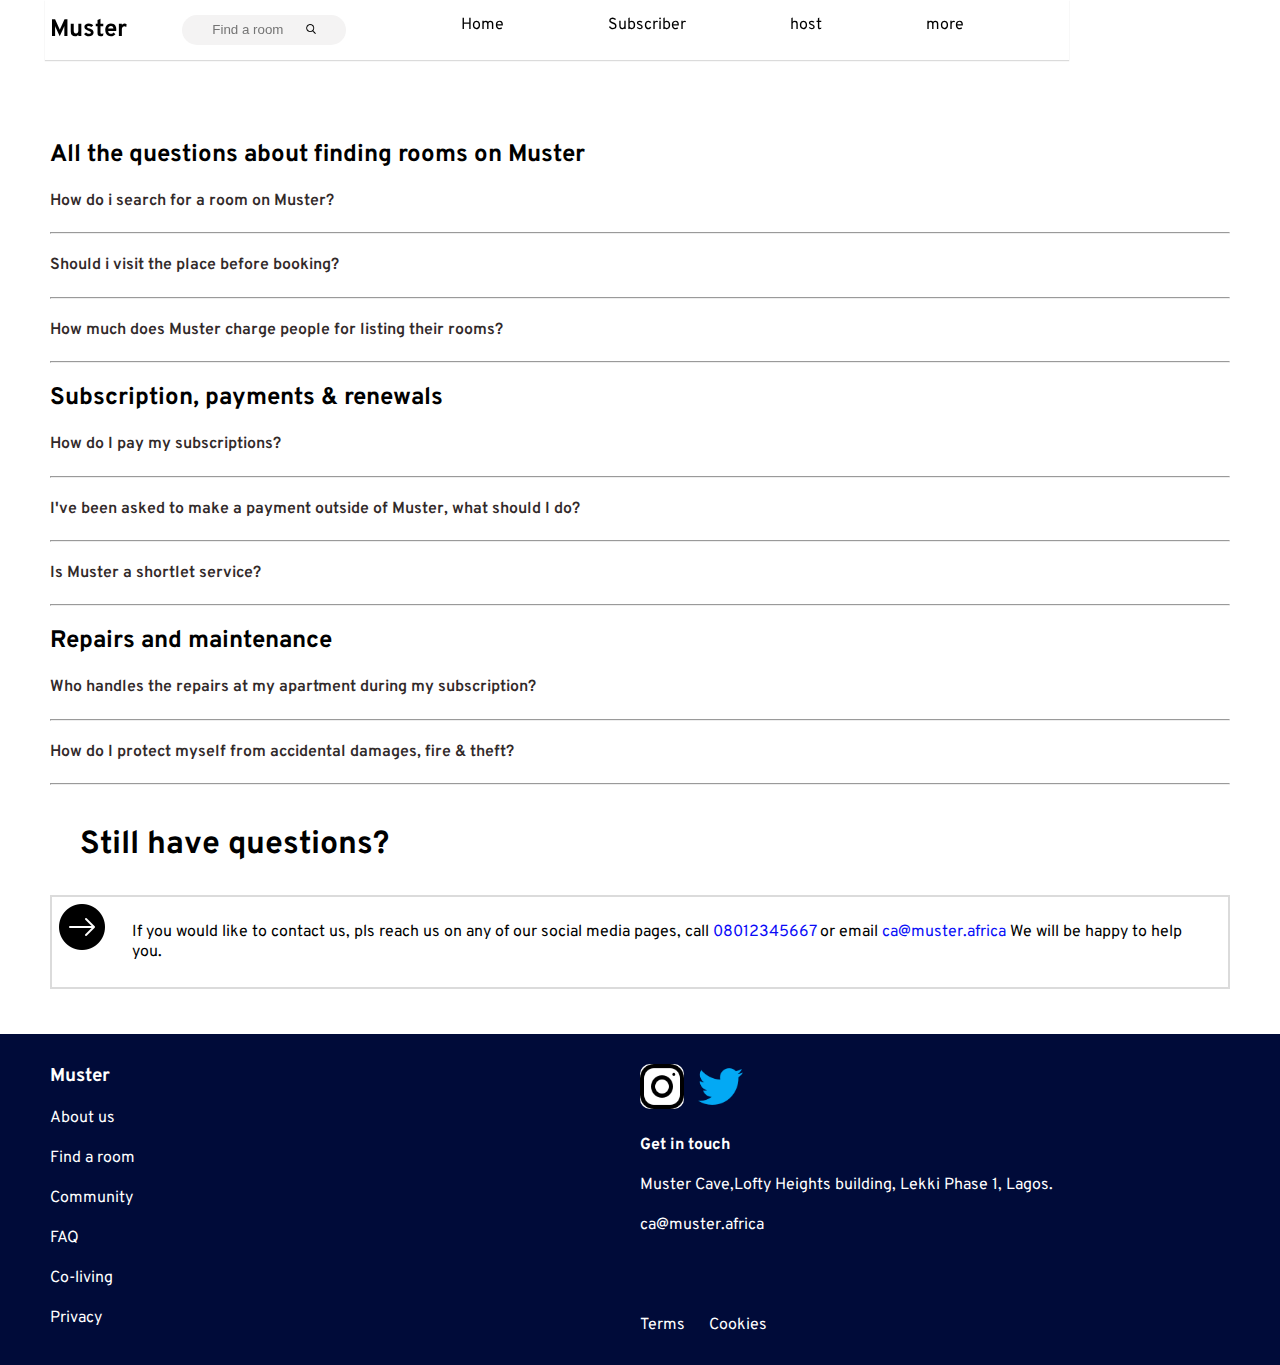
<file: index.html>
<!DOCTYPE html>
<html lang="en">

<head>
    <meta charset="UTF-8">
    <meta http-equiv="X-UA-Compatible" content="IE=edge">
    <meta name="viewport" content="width=device-width, initial-scale=1.0">
    <title>Muster FAQs</title>
    <style>
        @import url('https://fonts.googleapis.com/css2?family=Overpass:wght@300;400;600&display=swap');
    </style>
    <link rel="stylesheet" href="style.css">
</head>

<body>
    <!--navigation-->
    <header>
        <div class="container">

            <div>
                <h2>
                    Muster
                </h2>
            </div>
            <div class="search"> <input type="search" name="search" placeholder="Find a room" id="searchBox">
                <img src="images/search.png" width="10px">
            </div>
            <div>
                <img class="icon" src="images/icons8-menu-24.png" id="show">
            </div>
            <div class="nav-links" id="links">
                <ul>
                    <li><img class="icon" width="15px" style="background-color: white;" src="images/icons8-menu-24.png"
                            id="close"></li>
                    <li><a href="index.html">Home </a></li>
                    <li><a href="subscriber.html"> Subscriber</a></li>
                    <li><a href="host.html"> host</a></li>
                    <li><a href="lastPage.html"> more </a></li>
                </ul>
            </div>
        </div>

    </header>
    <main>


        <section id="quest">
            <div class="questions">

                <h2 style="margin-top: 50px;">All the questions about finding rooms on Muster</h2>


                <div class="line">
                    How do i search for a room on Muster?
                </div>

                <hr>
                <div class="line">Should i visit the place before booking?</div>
                <hr>
                <div class="line">
                    How much does Muster charge people for listing their rooms?</div>
                <hr>
            </div>

            <div class="questions">
                <h2>Subscription, payments & renewals</h2>

                <div class="line">How do I pay my subscriptions?</div>
                <hr>
                <div class="line">I've been asked to make a payment outside of Muster, what should I do?</div>
                <hr>
                <div class="line">
                    Is Muster a shortlet service?</div>
                <hr>
            </div>
            <div class="questions">
                <h2>Repairs and maintenance</h2>
                <div class="line">Who handles the repairs at my apartment during my subscription?</div>
                <hr>
                <div class="line">
                    How do I protect myself from accidental damages, fire & theft?</div>
                <hr>
            </div>
        </section>
        <section>
            <h1 style="margin:30px 30px;">Still have questions?</h1>
            <div id="more">
                <div class="more">
                    <img src="images/forward.png" alt="">
                </div>
                <div class="more">
                    <p>If you would like to contact us, pls reach us on any of our social media pages,
                        call <span style="color: rgb(10, 10, 247);"> 08012345667</span> or email<a
                            href="mailto:ca@muster.africa" style="text-decoration: none;color: rgb(10, 16, 247);">
                            ca@muster.africa</a>
                        We will be happy to help you.</p>
                </div>
            </div>
        </section>
    </main>

    <!--footer-->
    <footer id="foot">
        <div class="footContainer">
            <div class="cont">

                <h3>
                    Muster
                </h3>
                <nav>
                    <ul>
                        <li><a href="#"> About us</a></li>
                        <li><a href="#"> Find a room</a></li>
                        <li><a href="#"> Community</a></li>
                        <li><a href="#"> FAQ</a></li>
                        <li><a href="#"> Co-living</a></li>
                        <li> <a href="#">Privacy</a></li>
                    </ul>
                </nav>
            </div>
            <div class="cont">
                <div class="social">
                    <img src="images/instagram.png" class="image" style="background-color: white; border-radius: 10px;"
                        width="30%" onclick="instagram()"></a>

                    <img src="images/twitter.png" class="image" onclick="twitter()" style=" margin-left: 10px;"
                        width="30%"></a>
                </div>
                <h4>
                    Get in touch
                </h4>
                <p>
                    Muster Cave,Lofty Heights building, Lekki Phase 1, Lagos.
                </p>
                <a href="mailto:ca@muster.africa" style="text-decoration:
                 none;color: white; "> ca@muster.africa<a>

                        <div class="terms">
                            <a href="#">Terms</a>
                            <a href="#" style="margin-left: 20px;">Cookies</a>
                        </div>
            </div>
        </div>
    </footer>
</body>
<script src="muster.js"></script>

</html>
</file>
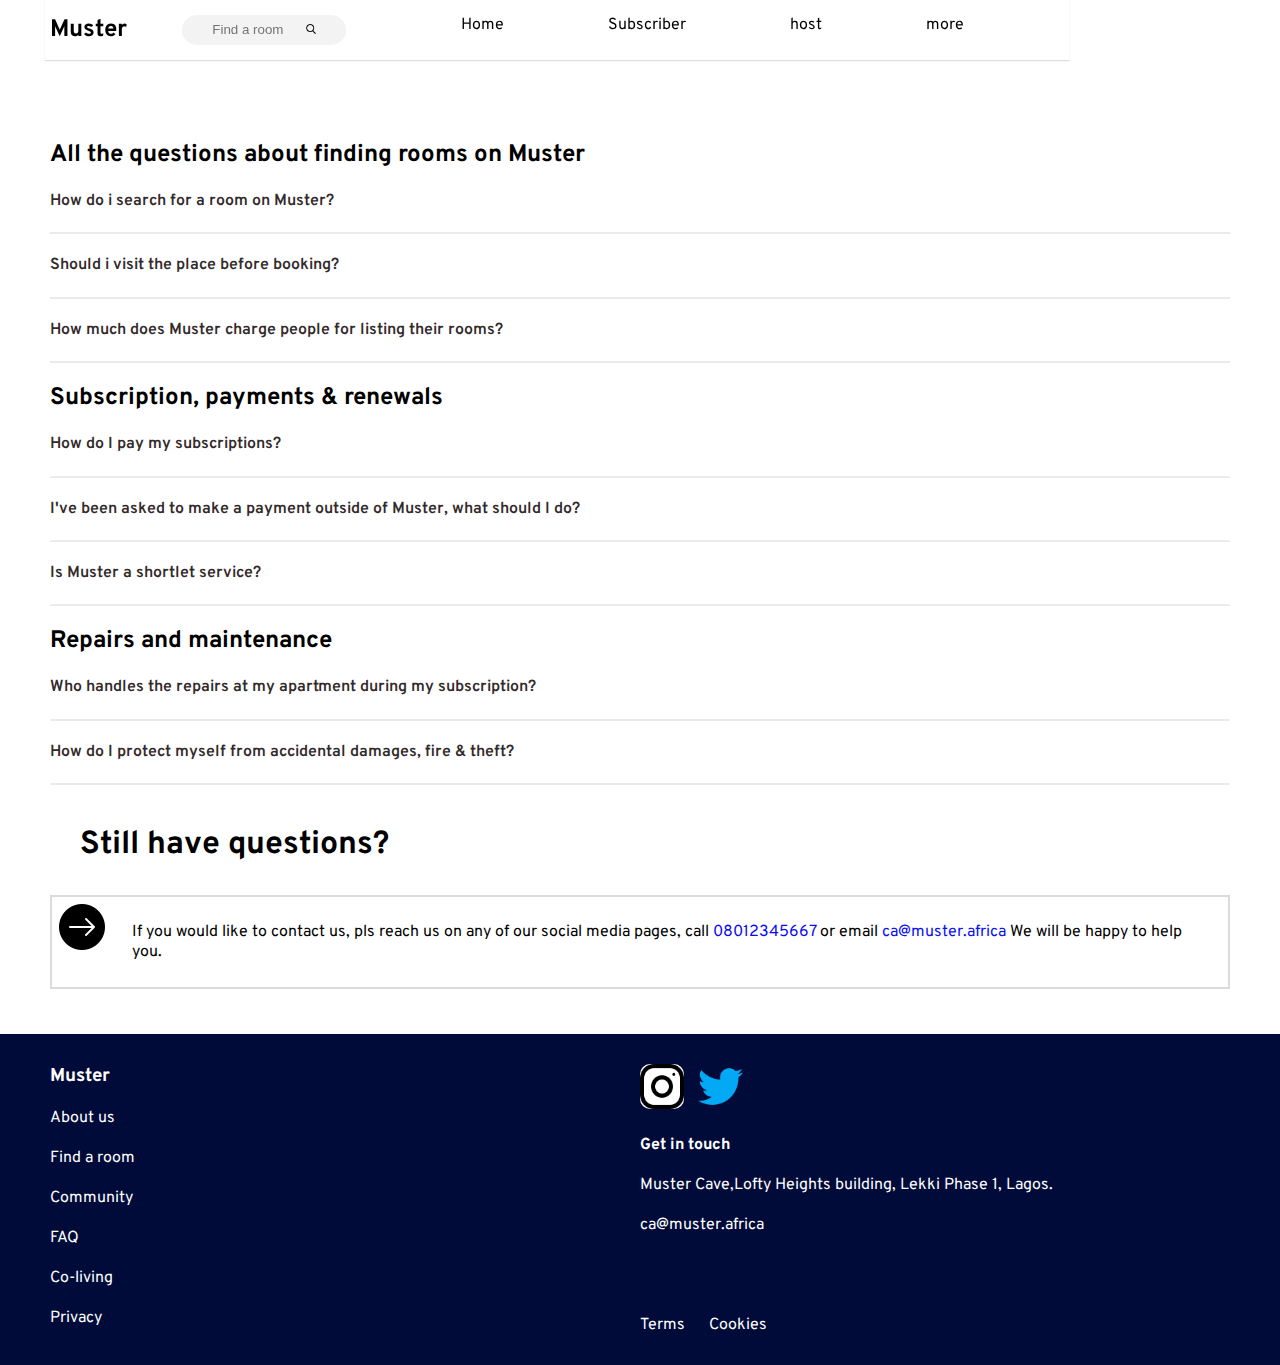
<file: FAQs/index.html>
<!DOCTYPE html>
<html lang="en">

<head>
    <meta charset="UTF-8">
    <meta http-equiv="X-UA-Compatible" content="IE=edge">
    <meta name="viewport" content="width=device-width, initial-scale=1.0">
    <title>Muster FAQs</title>
    <style>
        @import url('https://fonts.googleapis.com/css2?family=Overpass:wght@300;400;600&display=swap');
    </style>
    <link rel="stylesheet" href="style.css">
</head>

<body>
    <!--navigation-->
    <header>
        <div class="container">

            <div>
                <h2>
                    Muster
                </h2>
            </div>
            <div class="search"> <input type="search" name="search" placeholder="Find a room" id="searchBox">
                <img src="images/search.png" width="10px">
            </div>
            <div>
                <img class="icon" src="images/icons8-menu-24.png" id="show">
            </div>
            <div class="nav-links" id="links">
                <ul>
                    <li><img class="icon" width="15px" style="background-color: white;" src="images/icons8-menu-24.png"
                            id="close"></li>
                    <li><a href="../referral-page/index.html">Home </a></li>
                    <li><a href="subscriber.html"> Subscriber</a></li>
                    <li><a href="host.html"> host</a></li>
                    <li><a href="lastPage.html"> more </a></li>
                </ul>
            </div>
        </div>

    </header>
    <main>


        <section id="quest">
            <div class="questions">

                <h2 style="margin-top: 50px;">All the questions about finding rooms on Muster</h2>


                <div class="line">
                    How do i search for a room on Muster?
                </div>

                <hr>
                <div class="line">Should i visit the place before booking?</div>
                <hr>
                <div class="line">
                    How much does Muster charge people for listing their rooms?</div>
                <hr>
            </div>

            <div class="questions">
                <h2>Subscription, payments & renewals</h2>

                <div class="line">How do I pay my subscriptions?</div>
                <hr>
                <div class="line">I've been asked to make a payment outside of Muster, what should I do?</div>
                <hr>
                <div class="line">
                    Is Muster a shortlet service?</div>
                <hr>
            </div>
            <div class="questions">
                <h2>Repairs and maintenance</h2>
                <div class="line">Who handles the repairs at my apartment during my subscription?</div>
                <hr>
                <div class="line">
                    How do I protect myself from accidental damages, fire & theft?</div>
                <hr>
            </div>
        </section>
        <section>
            <h1 style="margin:30px 30px;">Still have questions?</h1>
            <div id="more">
                <div class="more">
                    <img src="images/forward.png" alt="">
                </div>
                <div class="more">
                    <p>If you would like to contact us, pls reach us on any of our social media pages,
                        call <span style="color: rgb(10, 10, 247);"> 08012345667</span> or email<a
                            href="mailto:ca@muster.africa" style="text-decoration: none;color: rgb(10, 16, 247);">
                            ca@muster.africa</a>
                        We will be happy to help you.</p>
                </div>
            </div>
        </section>
    </main>

    <!--footer-->
    <footer id="foot">
        <div class="footContainer">
            <div class="cont">

                <h3>
                    Muster
                </h3>
                <nav>
                    <ul>
                        <li><a href="#"> About us</a></li>
                        <li><a href="#"> Find a room</a></li>
                        <li><a href="#"> Community</a></li>
                        <li><a href="#"> FAQ</a></li>
                        <li><a href="#"> Co-living</a></li>
                        <li> <a href="#">Privacy</a></li>
                    </ul>
                </nav>
            </div>
            <div class="cont">
                <div class="social">
                    <img src="images/instagram.png" class="image" style="background-color: white; border-radius: 10px;"
                        width="30%" onclick="instagram()"></a>

                    <img src="images/twitter.png" class="image" onclick="twitter()" style=" margin-left: 10px;"
                        width="30%"></a>
                </div>
                <h4>
                    Get in touch
                </h4>
                <p>
                    Muster Cave,Lofty Heights building, Lekki Phase 1, Lagos.
                </p>
                <a href="mailto:ca@muster.africa" style="text-decoration:
                 none;color: white; "> ca@muster.africa<a>

                        <div class="terms">
                            <a href="#">Terms</a>
                            <a href="#" style="margin-left: 20px;">Cookies</a>
                        </div>
            </div>
        </div>
    </footer>
</body>
<script src="muster.js"></script>

</html>
</file>
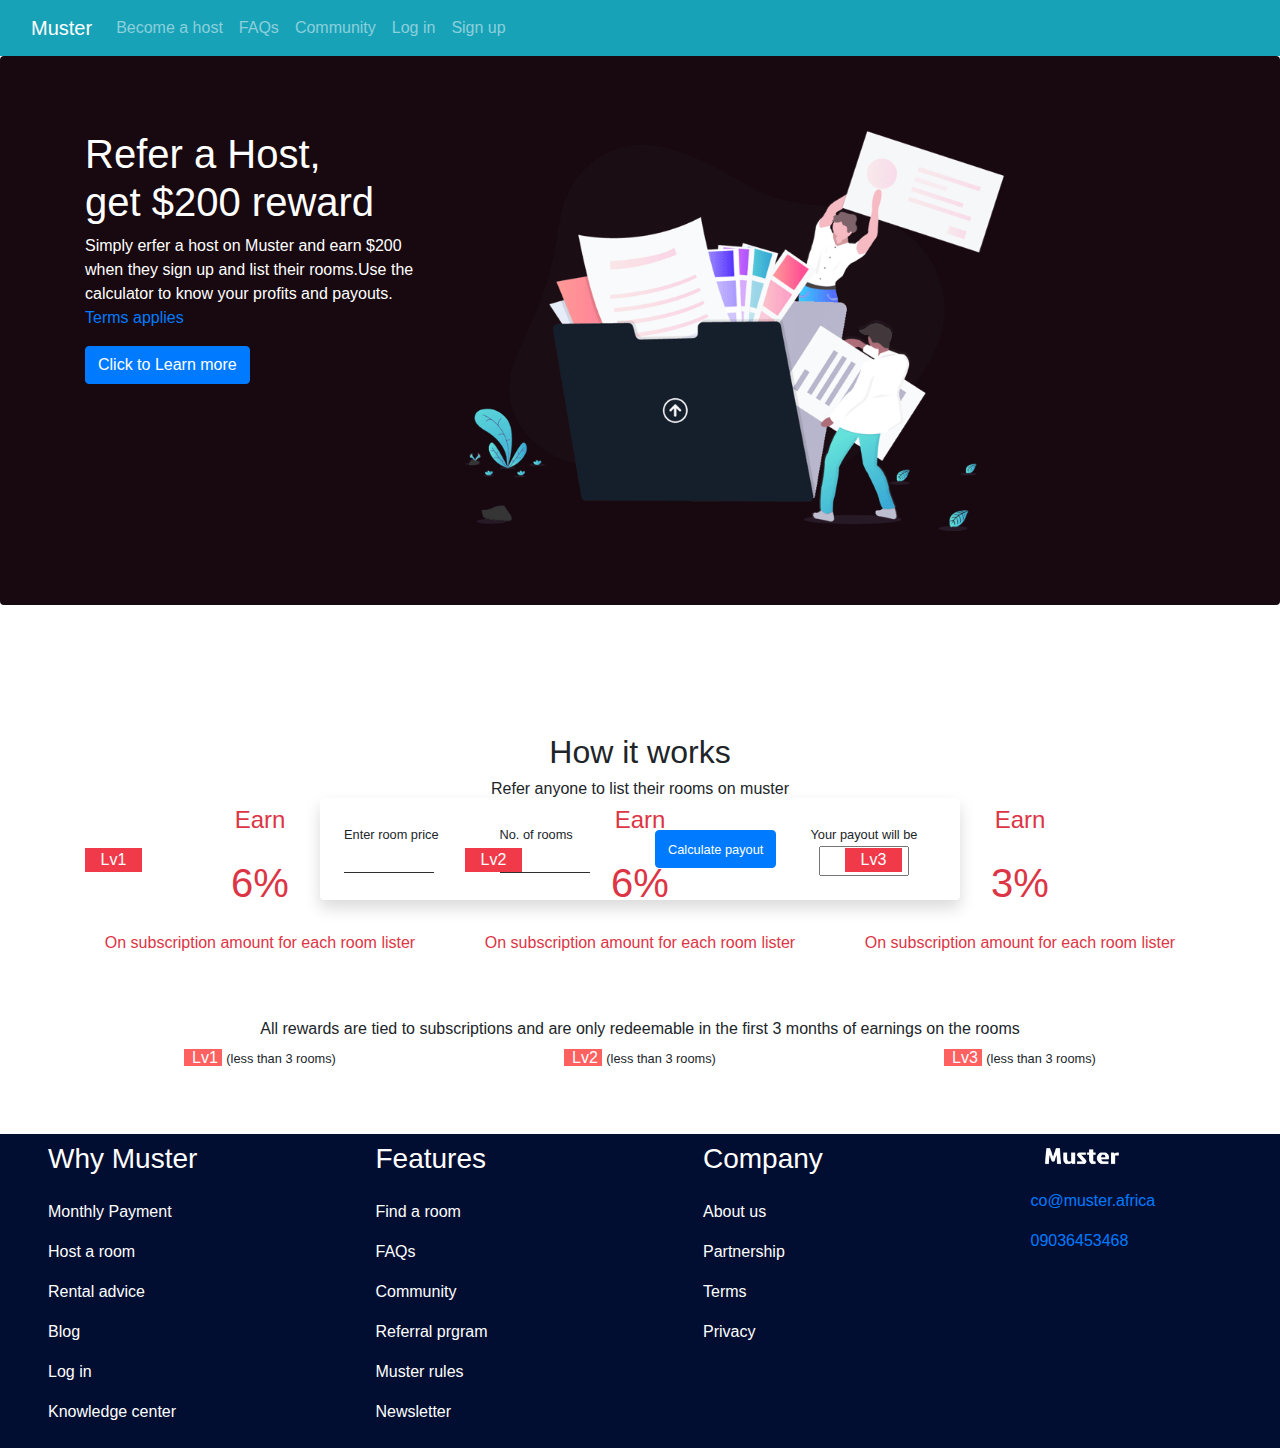
<file: referral-page/index.html>
<!DOCTYPE html>
<html lang="en">

<head>
    <meta charset="UTF-8">
    <meta http-equiv="X-UA-Compatible" content="IE=edge">
    <meta name="viewport" content="width=device-width, initial-scale=1.0">
    <!-- <link href="https://cdn.jsdelivr.net/npm/bootstrap@5.0.2/dist/css/bootstrap.min.css" rel="stylesheet"
        integrity="sha384-EVSTQN3/azprG1Anm3QDgpJLIm9Nao0Yz1ztcQTwFspd3yD65VohhpuuCOmLASjC" crossorigin="anonymous">--->
    <!--cript src="https://cdn.jsdelivr.net/npm/bootstrap@5.0.2/dist/js/bootstrap.bundle.min.js" integrity=
        "sha384-MrcW6ZMFYlzcLA8Nl+NtUVF0sA7MsXsP1UyJoMp4YLEuNSfAP+JcXn/tWtIaxVXM" crossorigin="anonymous"></script>-->
    <link rel="stylesheet" href="style.css">
    <link rel="stylesheet" href="css/bootstrap.css">
    <title>Muster |Referral Page</title>


</head>

<body>
    <!---nav-->
    <header>

        <nav class="navbar navbar-expand-sm bg-info  navbar-dark ">
            <div class="container-fluid">
                <a href="#" class="navbar-brand">
                    Muster
                </a>
                <button class="navbar-toggler" type="button" data-bs-toggle="collapse" data-bs-target="#navmenu">
                    <span class="navbar-toggler-icon "></span>
                </button>
                <div class="collapse navbar-collapse" id="navmenu">
                    <ul class="navbar-nav ms-auto ">
                        <li class="nav-item"> <a href="" class="nav-link"> Become a host</a></li>
                        <li class="nav-item"> <a href="../FAQs/index.html" class="nav-link">FAQs</a></li>
                        <li class="nav-item"> <a href="" class="nav-link">Community</a></li>
                        <li class="nav-item"> <a href="" class="nav-link">Log in</a></li>
                        <li class="nav-item"> <a href="" class="nav-link">Sign up</a></li>
                    </ul>
                </div>

            </div>
        </nav>
    </header>

    <!--Main--->
    <main>
        <div class="container-fluid rounded" id="contain">
            <div class="container">
                <div class="row py-4">
                    <div class="col-11 col-md-4 ">
                        <h1>Refer a Host, <br> get $200 reward</h2>
                            <p>Simply erfer a host on Muster and earn $200 when they sign up and
                                list their rooms.Use the calculator to know your profits and payouts. <a href="#">Terms
                                    applies</a>

                            </p>
                            <button type="button" class="btn btn-primary">Click to Learn more</button>

                    </div>
                    <div class=" col-10 col-md-6 d-md-block d-none "><img src="illustration-intro.png" width="100%"
                            alt="Refferal rewards" srcset=""></div>
                </div>
            </div>
        </div>

        <!---calculator-->
        <div class="container ms-auto shadow rounded p-4 w-50  bg-white" id="calculator">
            <div class="row row-cols-4 ">
                <div class="col-md-3 col-8">
                    <small>Enter room price</small>
                    <input type="number" class="" id="price">
                </div>

                <div class="col-md-3 col-8">
                    <small>No. of rooms</small>
                    <input type="number" class="" id="price">
                    <!-- <div>
                <button type="button" class="dropdown-toggle" data-bs-toggle="dropdown" id="price">
                    1 </button>
                    <ul class="dropdown-menu">
                        <li class="dropdown-item">1</li>
                        <li class="dropdown-item">2</li>
                        <li class="dropdown-item">3</li>
                        <li class="dropdown-item">4</li>
                    </ul></div>--->

                </div>
                <div class="col-md-3 col-10">
                    <button type="button" class="btn btn-primary mt-2">
                        <small>Calculate payout</small> </button>
                </div>
                <div class=" col-md-3 col-8">
                    <small>Your payout will be</small>
                    <input type="number" class=" ml-md-2" id="payout">
                </div>
            </div>
        </div>

        <!---how it works-->
        <section>
            <div class="container-fluid" id="how">
                <div class="  text-center">
                    <div class="h2 ">How it works</div>
                    <h6>Refer anyone to list their rooms on muster</h6>
                </div>
                <!---how it works-->
                <div class="container text-center">
                    <div class="row row-cols-1 row-cols-md-3">
                        <div class="col">
                            <p class=" level"> Lv1</p>
                            <h4 class=" text-danger">Earn</h4>
                            <h1 class="py-3 text-danger">6%</h1>
                            <p class=" text-danger">On subscription amount for each room lister</p>

                        </div>

                        <div class="col">
                            <p class=" level"> Lv2</p>
                            <h4 class=" text-danger">Earn</h4>
                            <h1 class="py-3 text-danger">6%</h1>
                            <p class=" text-danger">On subscription amount for each room lister</p>
                        </div>

                        <div class="col">
                            <p class="level"> Lv3</p>
                            <h4 class=" text-danger">Earn</h4>
                            <h1 class="py-3 text-danger">3%</h1>
                            <p class=" text-danger">On subscription amount for each room lister</p>
                        </div>
                    </div>
                </div>
                <!---info-->
                <div class="container text-center my-5">
                    <div class="h6">
                        All rewards are tied to subscriptions
                        and are only redeemable in the first 3 months of earnings on the rooms
                    </div>
                    <div class="row">
                        <div class="col">
                            <span class="pl-2 mr-1 text-white" style="background-color: rgb(255, 97, 97);">Lv1 </span>
                            <small>(less
                                than 3 rooms)</small></p>

                        </div>
                        <div class="col">
                            <span class="pl-2 mr-1 text-white" style="background-color: rgb(255, 97, 97);">Lv2 </span>
                            <small> (less
                                than 3 rooms)</small></p>

                        </div>
                        <div class="col"> <span class="pl-2 mr-1 text-white"
                                style="background-color: rgb(255, 97, 97);">Lv3 </span>
                            <small>(less than 3 rooms)</small></p>
                        </div>
                    </div>
                </div>
            </div>
        </section>
    </main>
    <footer class=" foot text-white ">
        <div class="row">
            <div class="col">
                <ul class="">
                    <li class="p-2">
                        <h3>Why Muster</h3>
                    </li>
                    <li class="p-2">Monthly Payment</li>
                    <li class="p-2">Host a room</li>
                    <li class="p-2">Rental advice</li>
                    <li class="p-2"> Blog</li>
                    <li class="p-2">Log in</li>
                    <li class="p-2">Knowledge center</li>
                </ul>
            </div>
            <div class="col">
                <ul>
                    <li class="p-2">
                        <h3>Features</h3>
                    </li>
                    <li class="p-2">Find a room</li>
                    <li class="p-2">FAQs</li>
                    <li class="p-2">Community</li>
                    <li class="p-2">Referral prgram</li>
                    <li class="p-2">Muster rules</li>
                    <li class="p-2">Newsletter</li>
                </ul>
            </div>
            <div class="col">
                <ul>
                    <li class="p-2">
                        <h3>Company</h3>
                    </li>
                    <li class="p-2">About us</li>
                    <li class="p-2">Partnership</li>
                    <li class="p-2">Terms</li>
                    <li class="p-2">Privacy</li>

                </ul>
            </div>
            <div class="col">
                <ul>
                    <li class="p-2"><img src="logo-white.png" width="100" alt=""></li>
                    <li class="p-2"><a href="mailto:co@muster.africa">co@muster.africa</a></li>
                    <li class="p-2"><a href="tel:+234 805637884">09036453468</a></li>
                </ul>
            </div>
        </div>

    </footer>
    <script src="js/bootstrap.js"></script>
</body>


</html>
</file>
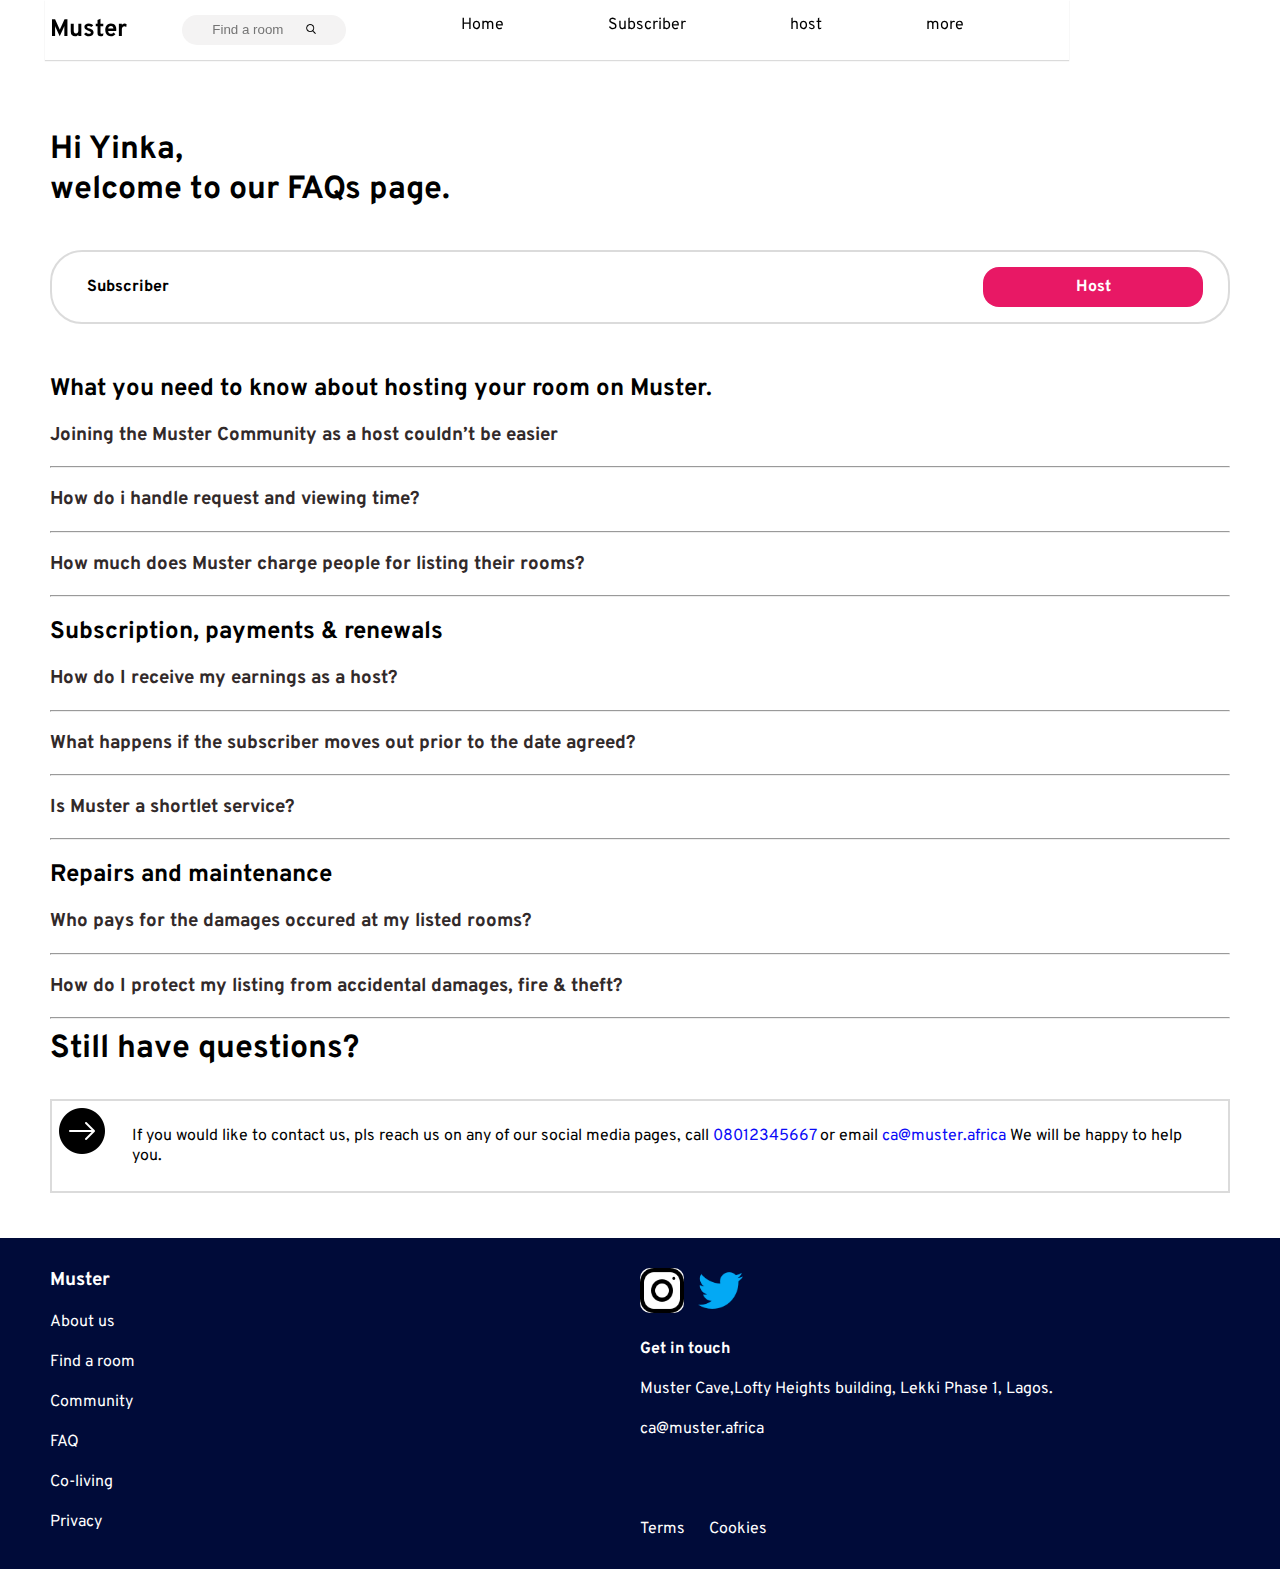
<file: host.html>
<!DOCTYPE html>
<html lang="en">

<head>
    <meta charset="UTF-8">
    <meta http-equiv="X-UA-Compatible" content="IE=edge">
    <meta name="viewport" content="width=device-width, initial-scale=1.0">
    <title>Muster FAQs</title>
    <style>
        @import url('https://fonts.googleapis.com/css2?family=Overpass:wght@300;400;600&display=swap');
    </style>
    <link rel="stylesheet" href="style.css">
</head>

<body>
    <!--navigation-->
    <header>
        <div class="container">

            <div>
                <h2>
                    Muster
                </h2>
            </div>
            <div class="search"> <input type="search" name="search" placeholder="Find a room" id="searchBox">
                <img src="images/search.png" width="10px">
            </div>
            <div>
                <img class="icon" src="images/icons8-menu-24.png" id="show">
            </div>
            <div class="nav-links" id="links">
                <ul>
                    <li><img width="10px" style="background-color: white;" src="images/icons8-menu-24.png" id="close">
                    </li>
                    <li><a href="index.html">Home </a></li>
                    <li><a href="subscriber.html"> Subscriber</a></li>
                    <li><a href="lastPage.html"> host</a></li>
                    <li><a href="host.html"> more </a></li>
                </ul>
            </div>
        </div>

    </header>
    <!--main-->
    <main>
        <H1 style="margin-top: 50px;">
            Hi Yinka,<br>
            welcome to our FAQs page.
        </H1>
        <div class="box">
            <div class="inner" style="background-color: white;">
                <a href="subscriber.html">
                    <h4 style="color: black;">Subscriber</h4>
                </a>

            </div>
            <div class="inner" style="width: 200px;">
                <a href="lastPage.html">
                    <h4 style=" color: white;"> Host</h4>
                </a>
            </div>
        </div>
        <section id="quest">
            <div class="questions">
                <h2>What you need to know about hosting your room on Muster.</h2>
                <div class="line">
                    <h3>Joining the Muster Community as a host couldn’t be easier</h3>

                </div>
                <hr>
                <div class="line">
                    <h3>How do i handle request and viewing time?</h3>
                </div>
                <hr>
                <div class="line">

                    <h3> How much does Muster charge people for listing their rooms?</h3>

                </div>
                <hr>
            </div>

            <div class="questions">
                <h2>Subscription, payments & renewals</h2>

                <div class="line">
                    <h3>How do I receive my earnings as a host?</h3>
                </div>
                <hr>
                <div class="line">
                    <h3>What happens if the subscriber moves out prior to the date agreed?</h3>
                </div>
                <hr>
                <div class="line">
                    <h3>Is Muster a shortlet service?</h3>
                </div>
                <hr>
            </div>
            <div class="questions">
                <h2>Repairs and maintenance</h2>
                <div class="line">
                    <h3>Who pays for the damages occured at my listed rooms?</h3>
                </div>
                <hr>
                <div class="line">
                    <h3>How do I protect my listing from accidental damages, fire & theft?</h3>
                </div>
                <hr>
            </div>
        </section>
        <section>
            <h1 style="margin-bottom: 30px;">Still have questions?</h1>
            <div id="more">
                <div class="more">
                    <img src="images/forward.png" alt="">
                </div>
                <div class="more">
                    <p>If you would like to contact us, pls reach us on any of our social media pages,
                        call <span style="color: rgb(10, 10, 247);"> 08012345667</span> or email<a
                            href="mailto:ca@muster.africa" style="color: rgb(10, 10, 247);"> ca@muster.africa</a> We
                        will be happy to help you.</p>
                </div>
            </div>
        </section>
    </main>
    <footer id="foot">
        <div class="footContainer">
            <div class="cont">

                <h3>
                    Muster
                </h3>
                <nav>
                    <ul>
                        <li><a href="#"> About us</a></li>
                        <li><a href="#"> Find a room</a></li>
                        <li><a href="#"> Community</a></li>
                        <li><a href="#"> FAQ</a></li>
                        <li><a href="#"> Co-living</a></li>
                        <li> <a href="#">Privacy</a></li>
                    </ul>
                </nav>
            </div>
            <div class="cont">
                <div class="social">
                    <img src="images/instagram.png" class="image" style="background-color: white; border-radius: 10px;"
                        width="30%" onclick="instagram()"></a>

                    <img src="images/twitter.png" class="image" onclick="twitter()" style=" margin-left: 10px;"
                        width="30%"></a>
                </div>
                <h4>
                    Get in touch
                </h4>
                <p>
                    Muster Cave,Lofty Heights building, Lekki Phase 1, Lagos.
                </p>
                <a href="mailto:ca@muster.africa" style="text-decoration:
                 none;color: white; "> ca@muster.africa<a>

                        <div class="terms">
                            <a href="#">Terms</a>
                            <a href="#" style="margin-left: 20px;">Cookies</a>
                        </div>
            </div>
        </div>
    </footer>
    <script src="muster.js"></script>
</body>

</html>
</file>
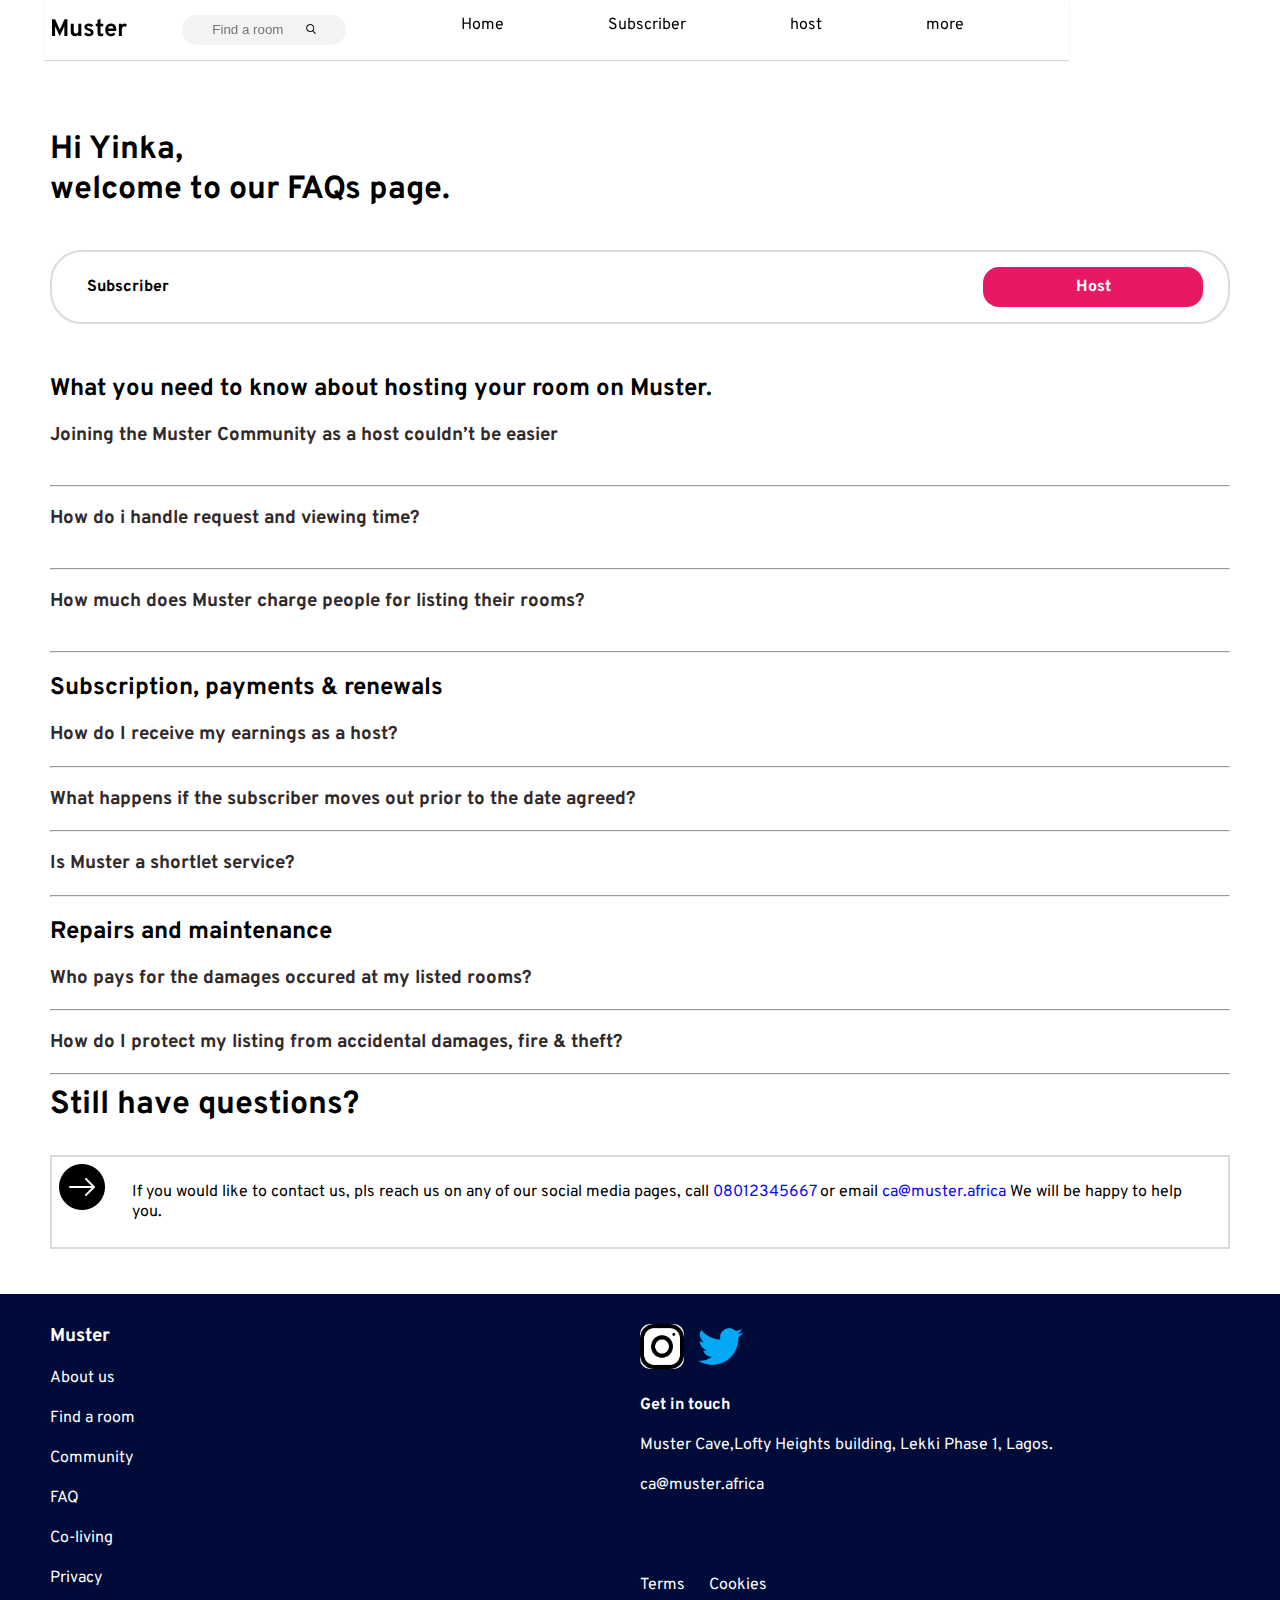
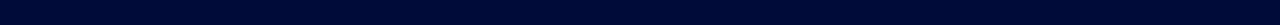
<file: lastPage.html>
<!DOCTYPE html>
<html lang="en">

<head>
    <meta charset="UTF-8">
    <meta http-equiv="X-UA-Compatible" content="IE=edge">
    <meta name="viewport" content="width=device-width, initial-scale=1.0">
    <title>Muster FAQs</title>
    <style>
        @import url('https://fonts.googleapis.com/css2?family=Overpass:wght@300;400;600&display=swap');
    </style>
    <link rel="stylesheet" href="style.css">
</head>

<body>
    <!--navigation-->
    <header>
        <div class="container">

            <div>
                <h2>
                    Muster
                </h2>
            </div>
            <div class="search"> <input type="search" name="search" placeholder="Find a room" id="searchBox">
                <img src="images/search.png" width="10px">
            </div>
            <div>
                <img class="icon" src="images/icons8-menu-24.png" id="show">
            </div>
            <div class="nav-links" id="links">
                <ul>
                    <li><img width="10px" style="background-color: white;" src="images/icons8-menu-24.png" id="close">
                    </li>
                    <li><a href="index.html">Home </a></li>
                    <li><a href="subscriber.html"> Subscriber</a></li>
                    <li><a href="lastPage.html"> host</a></li>
                    <li><a href="host.html"> more </a></li>
                </ul>
            </div>
        </div>

    </header>
    <!--main-->
    <main>
        <H1 style="margin-top: 50px;">
            Hi Yinka,<br>
            welcome to our FAQs page.
        </H1>
        <div class="box">
            <div class="inner" style="background-color: white;">
                <a href="subscriber.html">
                    <h4 style="color: black;">Subscriber</h4>
                </a>

            </div>
            <div class="inner" style="width: 200px;">
                <a href="host.html">
                    <h4 style=" color: white;">Host</h4>
                </a>
            </div>
        </div>

        <section id="quest">
            <div class="questions">
                <h2>What you need to know about hosting your room on Muster.</h2>
                <div class="line">
                    <h3 id='see-review'>Joining the Muster Community as a host couldn’t be easier</h3>
                    <p id="review" class="d-none"> subscribe to live in your room(s) we settle you 4% less the
                        subscription amount
                        . i.e Subscription amount - (4% * Subscription amount).</p>
                </div>
                <hr>
                <div class="line">
                    <h3 id='see-review'>How do i handle request and viewing time?</h3>
                    <p id="review" class="d-none"> subscribe to live in your room(s) we settle you 4% less the
                        subscription amount
                        . i.e Subscription amount - (4% * Subscription amount).</p>
                </div>
                <hr>
                <div class="line">
                    <h3 id='see-review'>How much does Muster charge people for listing their rooms?
                    </h3>
                    <p id="review" class="d-none">
                        Listing your rooms on Muster is totally free. However, when users or people
                        subscribe to live in your room(s) we settle you 4% less the subscription amount
                        . i.e Subscription amount - (4% * Subscription amount).
                    </p>
                </div>
                <hr>
            </div>

            <div class="questions">
                <h2>Subscription, payments & renewals</h2>

                <div class="line">
                    <h3>How do I receive my earnings as a host?</h3>
                </div>
                <hr>
                <div class="line">
                    <h3>What happens if the subscriber moves out prior to the date agreed?</h3>
                </div>
                <hr>
                <div class="line">
                    <h3>Is Muster a shortlet service?</h3>
                </div>
                <hr>
            </div>
            <div class="questions">
                <h2>Repairs and maintenance</h2>
                <div class="line">
                    <h3>Who pays for the damages occured at my listed rooms?</h3>
                </div>
                <hr>
                <div class="line">
                    <h3>How do I protect my listing from accidental damages, fire & theft?</h3>
                </div>
                <hr>
            </div>
        </section>
        <section>
            <h1 style="margin-bottom: 30px;">Still have questions?</h1>
            <div id="more">
                <div class="more">
                    <img src="images/forward.png" alt="">
                </div>
                <div class="more">
                    <p>If you would like to contact us, pls reach us on any of our social media pages,
                        call <span style="color: rgb(10, 10, 247);"> 08012345667</span> or email<a
                            href="mailto:ca@muster.africa" style="color: rgb(10, 10, 247);"> ca@muster.africa</a> We
                        will be happy to help you.</p>
                </div>
            </div>
        </section>
    </main>
    <!--footer-->
    <footer id="foot">
        <div class="footContainer">
            <div class="cont">

                <h3>
                    Muster
                </h3>
                <nav>
                    <ul>
                        <li><a href="#"> About us</a></li>
                        <li><a href="#"> Find a room</a></li>
                        <li><a href="#"> Community</a></li>
                        <li><a href="#"> FAQ</a></li>
                        <li><a href="#"> Co-living</a></li>
                        <li> <a href="#">Privacy</a></li>
                    </ul>
                </nav>
            </div>
            <div class="cont">
                <div class="social">
                    <img src="images/instagram.png" class="image" style="background-color: white; border-radius: 10px;"
                        width="30%" onclick="instagram()"></a>

                    <img src="images/twitter.png" class="image" onclick="twitter()" style=" margin-left: 10px;"
                        width="30%"></a>
                </div>
                <h4>
                    Get in touch
                </h4>
                <p>
                    Muster Cave,Lofty Heights building, Lekki Phase 1, Lagos.
                </p>
                <a href="mailto:ca@muster.africa" style="text-decoration:
                 none;color: white; "> ca@muster.africa<a>

                        <div class="terms">
                            <a href="#">Terms</a>
                            <a href="#" style="margin-left: 20px;">Cookies</a>
                        </div>
            </div>
        </div>
    </footer>

    <script src="muster.js"></script>
</body>

</html>
</file>
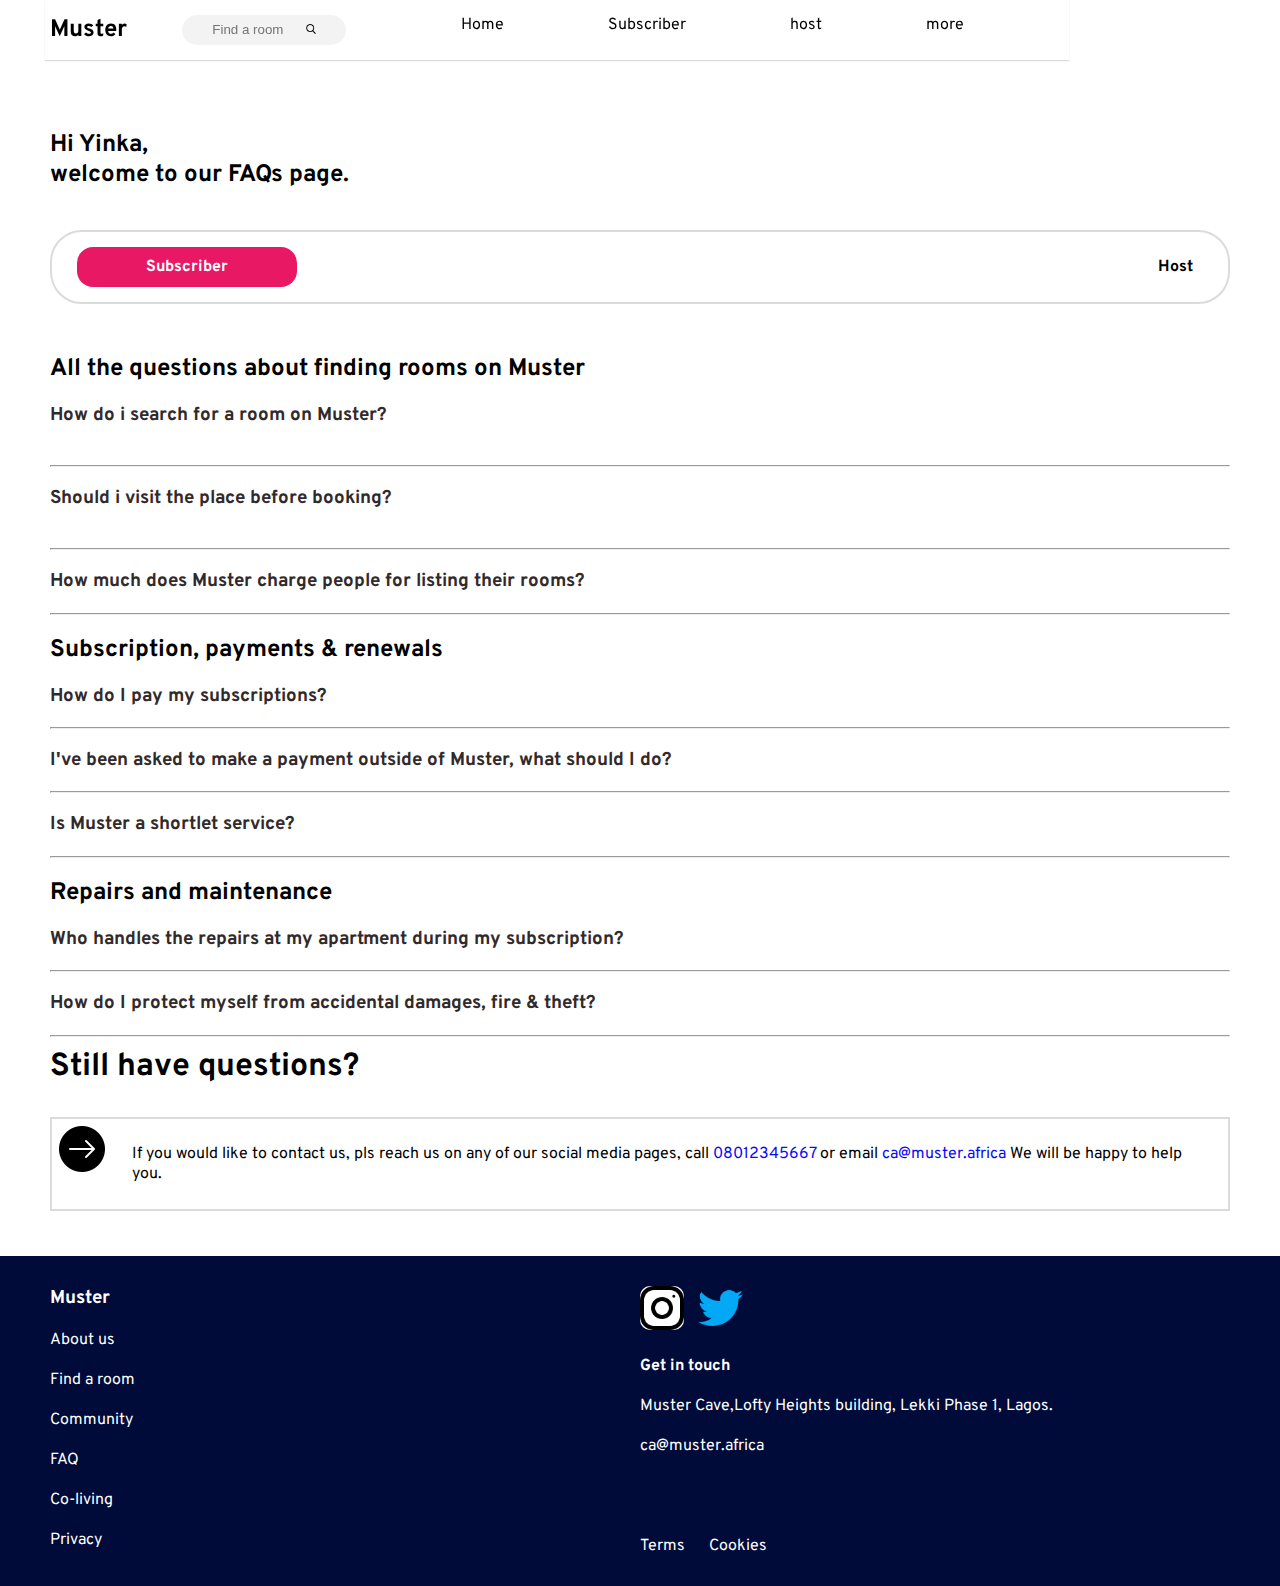
<file: subscriber.html>
<!DOCTYPE html>
<html lang="en">

<head>
    <meta charset="UTF-8">
    <meta http-equiv="X-UA-Compatible" content="IE=edge">
    <meta name="viewport" content="width=device-width, initial-scale=1.0">
    <title>Muster FAQs</title>
    <style>
        @import url('https://fonts.googleapis.com/css2?family=Overpass:wght@300;400;600&display=swap');
    </style>
    <link rel="stylesheet" href="style.css">
</head>

<body>
    <!--navigation-->
    <header>
        <div class="container">

            <div>
                <h2>
                    Muster
                </h2>
            </div>
            <div class="search"> <input type="search" name="search" placeholder="Find a room" id="searchBox">
                <img src="images/search.png" width="10px">
            </div>
            <div>
                <img class="icon" src="images/icons8-menu-24.png" id="show">
            </div>
            <div class="nav-links" id="links">
                <ul>
                    <li><img width="10px" style="background-color: white;" src="images/icons8-menu-24.png" id="close">
                    </li>
                    <li><a href="index.html">Home </a></li>
                    <li><a href="subscriber.html"> Subscriber</a></li>
                    <li><a href="lastPage.html"> host</a></li>
                    <li><a href="host.html"> more </a></li>
                </ul>
            </div>
        </div>

    </header>
    <!--main-->
    <main>
        <H2 id="header" style="margin-top: 50px;">
            Hi Yinka,<br>
            welcome to our FAQs page.
        </H2>
        <div class="box">
            <div class="inner" style="width: 200px; ">
                <a href="subscriber.html">
                    <h4 style="color: white;">Subscriber</h4>
                </a>

            </div>
            <div class="inner" style="background-color: white;">
                <a href="lastPage.html">
                    <h4 style="color: black;">Host</h4>
                </a>
            </div>
        </div>

        <section id="quest">
            <div class="questions">
                <h2 id="header">All the questions about finding rooms on Muster</h2>
                <div class="line">
                    <h3 id='see-review'>How do i search for a room on Muster?</h3>
                    <p id="review" class="d-none">
                        On the webapp or mobile app, select the city (or one of our top rated cities) where you want to
                        live and start searching <br> <br>
                        Search quicker and smarter by making the most of the filters; you can even filter with budget
                        and payment preference. <br> <br>
                        Once you find a room you like, send a request to the host and select your preferred move-in
                        dates. If they accept it, you will also be able to view the room if required. <br> <br>
                        When you’re sure you’ve found the perfect room subscription for you, pay and start your
                        subscription!
                    </p>
                </div>
                <hr>
                <div class="line">
                    <h3 id='see-review'>Should i visit the place before booking?</h3>
                    <p id="review" class="d-none"> Once you find a room you like, send a request to the host and select
                        your preferred move-in
                        dates. If they accept it, you will also be able to view the room if required. <br> <br>
                        When you’re sure you’ve found the perfect room subscription for you, pay and start your
                        subscription!</p>
                </div>
                <hr>
                <div class="line">
                    <h3>How much does Muster charge people for listing their rooms?</h3>
                </div>
                <hr>
            </div>

            <div class="questions">
                <h2>Subscription, payments & renewals</h2>

                <div class="line">
                    <h3>How do I pay my subscriptions?</h3>
                </div>
                <hr>
                <div class="line">
                    <h3>I've been asked to make a payment outside of Muster, what should I do?</h3>
                </div>
                <hr>
                <div class="line">
                    <h3>Is Muster a shortlet service?</h3>
                </div>
                <hr>
            </div>
            <div class="questions">
                <h2>Repairs and maintenance</h2>
                <div class="line">
                    <h3>Who handles the repairs at my apartment during my subscription?</h3>
                </div>
                <hr>
                <div class="line">
                    <h3>How do I protect myself from accidental damages, fire & theft?</h3>
                </div>
                <hr>
            </div>
        </section>
        <section>
            <h1 style="margin-bottom: 30px;">Still have questions?</h1>
            <div id="more">
                <div class="more">
                    <img src="images/forward.png" alt="">
                </div>
                <div class="more">
                    <p>If you would like to contact us, pls reach us on any of our social media pages,
                        call <span style="color: rgb(10, 10, 247);"> 08012345667</span> or email<a
                            href="mailto:ca@muster.africa" style="color: rgb(10, 10, 247);"> ca@muster.africa</a> We
                        will be happy to help you.</p>
                </div>
            </div>
        </section>
    </main>
    <!--footer-->
    <footer id="foot">
        <div class="footContainer">
            <div class="cont">

                <h3>
                    Muster
                </h3>
                <nav>
                    <ul>
                        <li><a href="#"> About us</a></li>
                        <li><a href="#"> Find a room</a></li>
                        <li><a href="#"> Community</a></li>
                        <li><a href="#"> FAQ</a></li>
                        <li><a href="#"> Co-living</a></li>
                        <li> <a href="#">Privacy</a></li>
                    </ul>
                </nav>
            </div>
            <div class="cont">
                <div class="social">
                    <img src="images/instagram.png" class="image" style="background-color: white; border-radius: 10px;"
                        width="30%" onclick="instagram()"></a>

                    <img src="images/twitter.png" class="image" onclick="twitter()" style=" margin-left: 10px;"
                        width="30%"></a>
                </div>
                <h4>
                    Get in touch
                </h4>
                <p>
                    Muster Cave,Lofty Heights building, Lekki Phase 1, Lagos.
                </p>
                <a href="mailto:ca@muster.africa" style="text-decoration:
                 none;color: white; "> ca@muster.africa<a>

                        <div class="terms">
                            <a href="#">Terms</a>
                            <a href="#" style="margin-left: 20px;">Cookies</a>
                        </div>
            </div>
        </div>
    </footer>

    <script src="muster.js"></script>

</body>

</html>
</file>
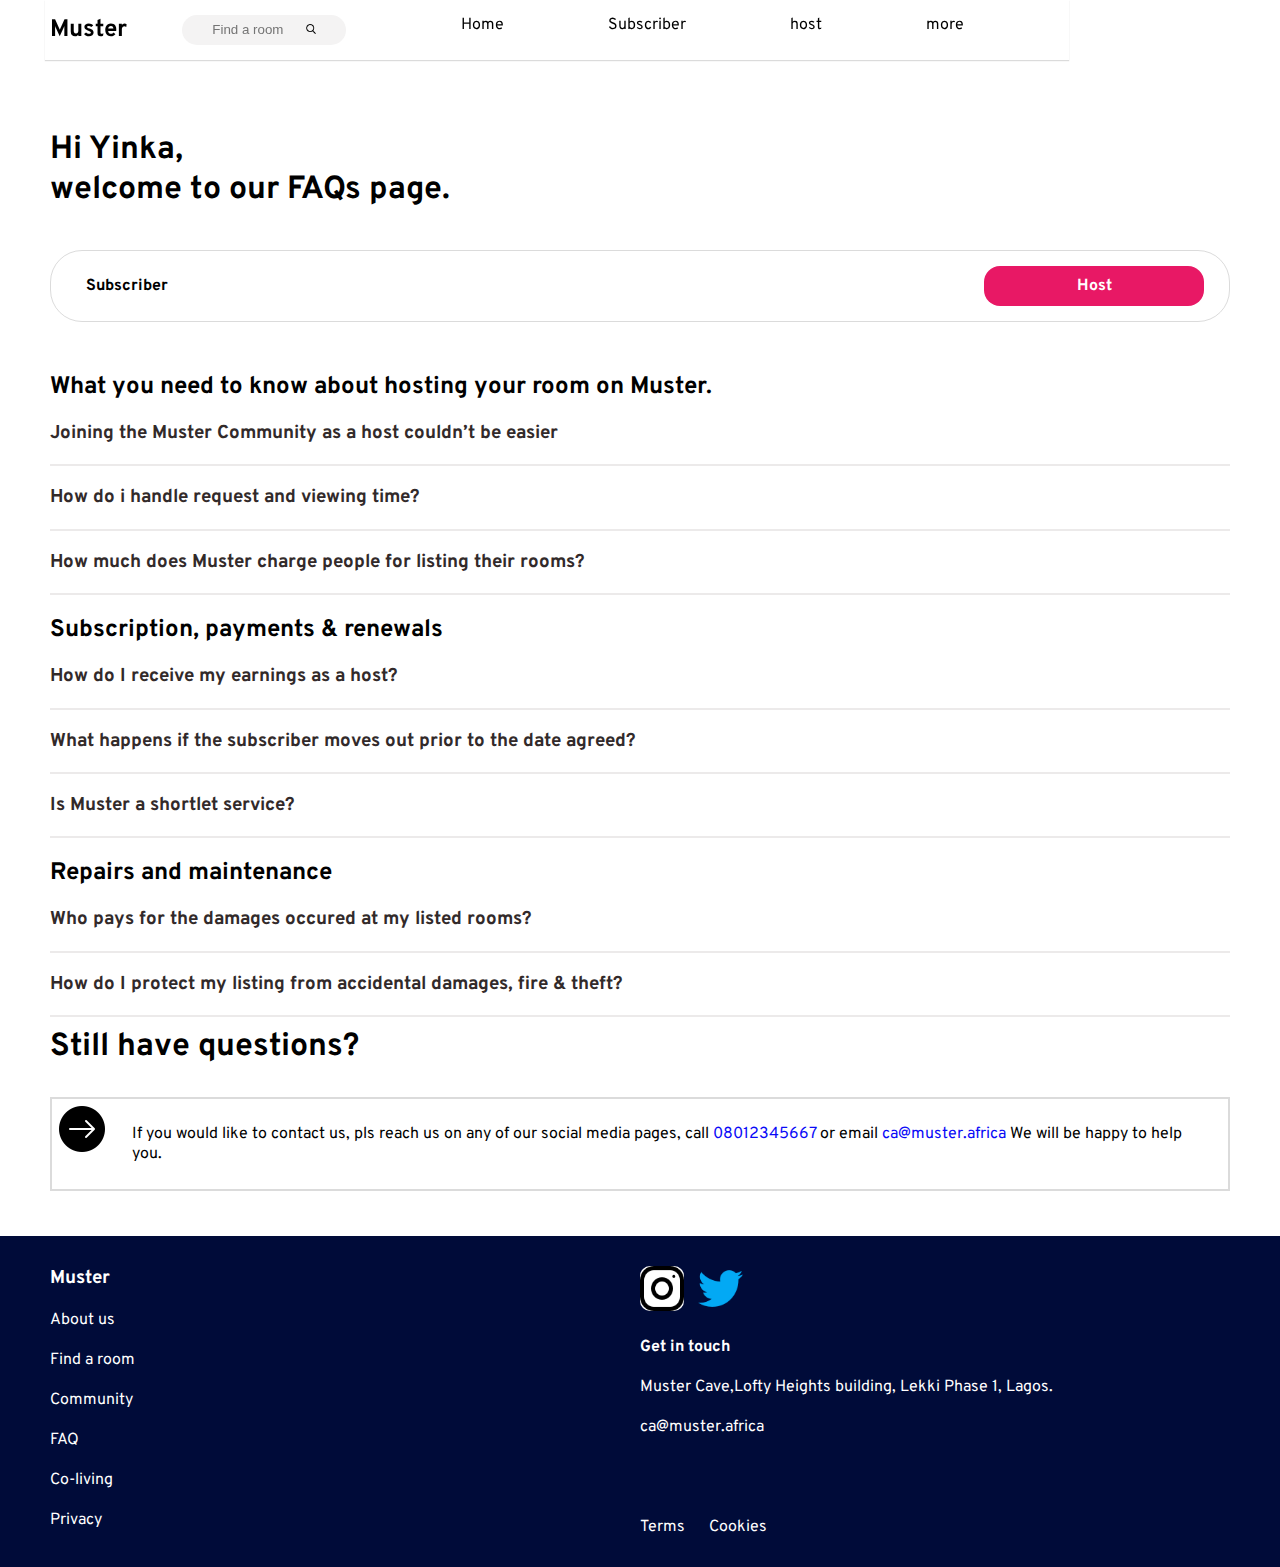
<file: FAQs/host.html>
<!DOCTYPE html>
<html lang="en">

<head>
    <meta charset="UTF-8">
    <meta http-equiv="X-UA-Compatible" content="IE=edge">
    <meta name="viewport" content="width=device-width, initial-scale=1.0">
    <title>Muster FAQs</title>
    <style>
        @import url('https://fonts.googleapis.com/css2?family=Overpass:wght@300;400;600&display=swap');
    </style>
    <link rel="stylesheet" href="style.css">
</head>

<body>
    <!--navigation-->
    <header>
        <div class="container">

            <div>
                <h2>
                    Muster
                </h2>
            </div>
            <div class="search"> <input type="search" name="search" placeholder="Find a room" id="searchBox">
                <img src="images/search.png" width="10px">
            </div>
            <div>
                <img class="icon" src="images/icons8-menu-24.png" id="show">
            </div>
            <div class="nav-links" id="links">
                <ul>
                    <li><img width="10px" style="background-color: white;" src="images/icons8-menu-24.png" id="close">
                    </li>
                    <li><a href="../referral-page/index.html">Home </a></li>
                    <li><a href="subscriber.html"> Subscriber</a></li>
                    <li><a href="lastPage.html"> host</a></li>
                    <li><a href="host.html"> more </a></li>
                </ul>
            </div>
        </div>

    </header>
    <!--main-->
    <main>
        <H1 style="margin-top: 50px;">
            Hi Yinka,<br>
            welcome to our FAQs page.
        </H1>
        <div class="box">
            <div class="inner" style="background-color: white;">
                <a href="subscriber.html">
                    <h4 style="color: black;">Subscriber</h4>
                </a>

            </div>
            <div class="inner" style="width: 200px;">
                <a href="lastPage.html">
                    <h4 style=" color: white;"> Host</h4>
                </a>
            </div>
        </div>
        <section id="quest">
            <div class="questions">
                <h2>What you need to know about hosting your room on Muster.</h2>
                <div class="line">
                    <h3>Joining the Muster Community as a host couldn’t be easier</h3>

                </div>
                <hr>
                <div class="line">
                    <h3>How do i handle request and viewing time?</h3>
                </div>
                <hr>
                <div class="line">

                    <h3> How much does Muster charge people for listing their rooms?</h3>

                </div>
                <hr>
            </div>

            <div class="questions">
                <h2>Subscription, payments & renewals</h2>

                <div class="line">
                    <h3>How do I receive my earnings as a host?</h3>
                </div>
                <hr>
                <div class="line">
                    <h3>What happens if the subscriber moves out prior to the date agreed?</h3>
                </div>
                <hr>
                <div class="line">
                    <h3>Is Muster a shortlet service?</h3>
                </div>
                <hr>
            </div>
            <div class="questions">
                <h2>Repairs and maintenance</h2>
                <div class="line">
                    <h3>Who pays for the damages occured at my listed rooms?</h3>
                </div>
                <hr>
                <div class="line">
                    <h3>How do I protect my listing from accidental damages, fire & theft?</h3>
                </div>
                <hr>
            </div>
        </section>
        <section>
            <h1 style="margin-bottom: 30px;">Still have questions?</h1>
            <div id="more">
                <div class="more">
                    <img src="images/forward.png" alt="">
                </div>
                <div class="more">
                    <p>If you would like to contact us, pls reach us on any of our social media pages,
                        call <span style="color: rgb(10, 10, 247);"> 08012345667</span> or email<a
                            href="mailto:ca@muster.africa" style="color: rgb(10, 10, 247);"> ca@muster.africa</a> We
                        will be happy to help you.</p>
                </div>
            </div>
        </section>
    </main>
    <footer id="foot">
        <div class="footContainer">
            <div class="cont">

                <h3>
                    Muster
                </h3>
                <nav>
                    <ul>
                        <li><a href="#"> About us</a></li>
                        <li><a href="#"> Find a room</a></li>
                        <li><a href="#"> Community</a></li>
                        <li><a href="#"> FAQ</a></li>
                        <li><a href="#"> Co-living</a></li>
                        <li> <a href="#">Privacy</a></li>
                    </ul>
                </nav>
            </div>
            <div class="cont">
                <div class="social">
                    <img src="images/instagram.png" class="image" style="background-color: white; border-radius: 10px;"
                        width="30%" onclick="instagram()"></a>

                    <img src="images/twitter.png" class="image" onclick="twitter()" style=" margin-left: 10px;"
                        width="30%"></a>
                </div>
                <h4>
                    Get in touch
                </h4>
                <p>
                    Muster Cave,Lofty Heights building, Lekki Phase 1, Lagos.
                </p>
                <a href="mailto:ca@muster.africa" style="text-decoration:
                 none;color: white; "> ca@muster.africa<a>

                        <div class="terms">
                            <a href="#">Terms</a>
                            <a href="#" style="margin-left: 20px;">Cookies</a>
                        </div>
            </div>
        </div>
    </footer>
    <script src="muster.js"></script>
</body>

</html>
</file>
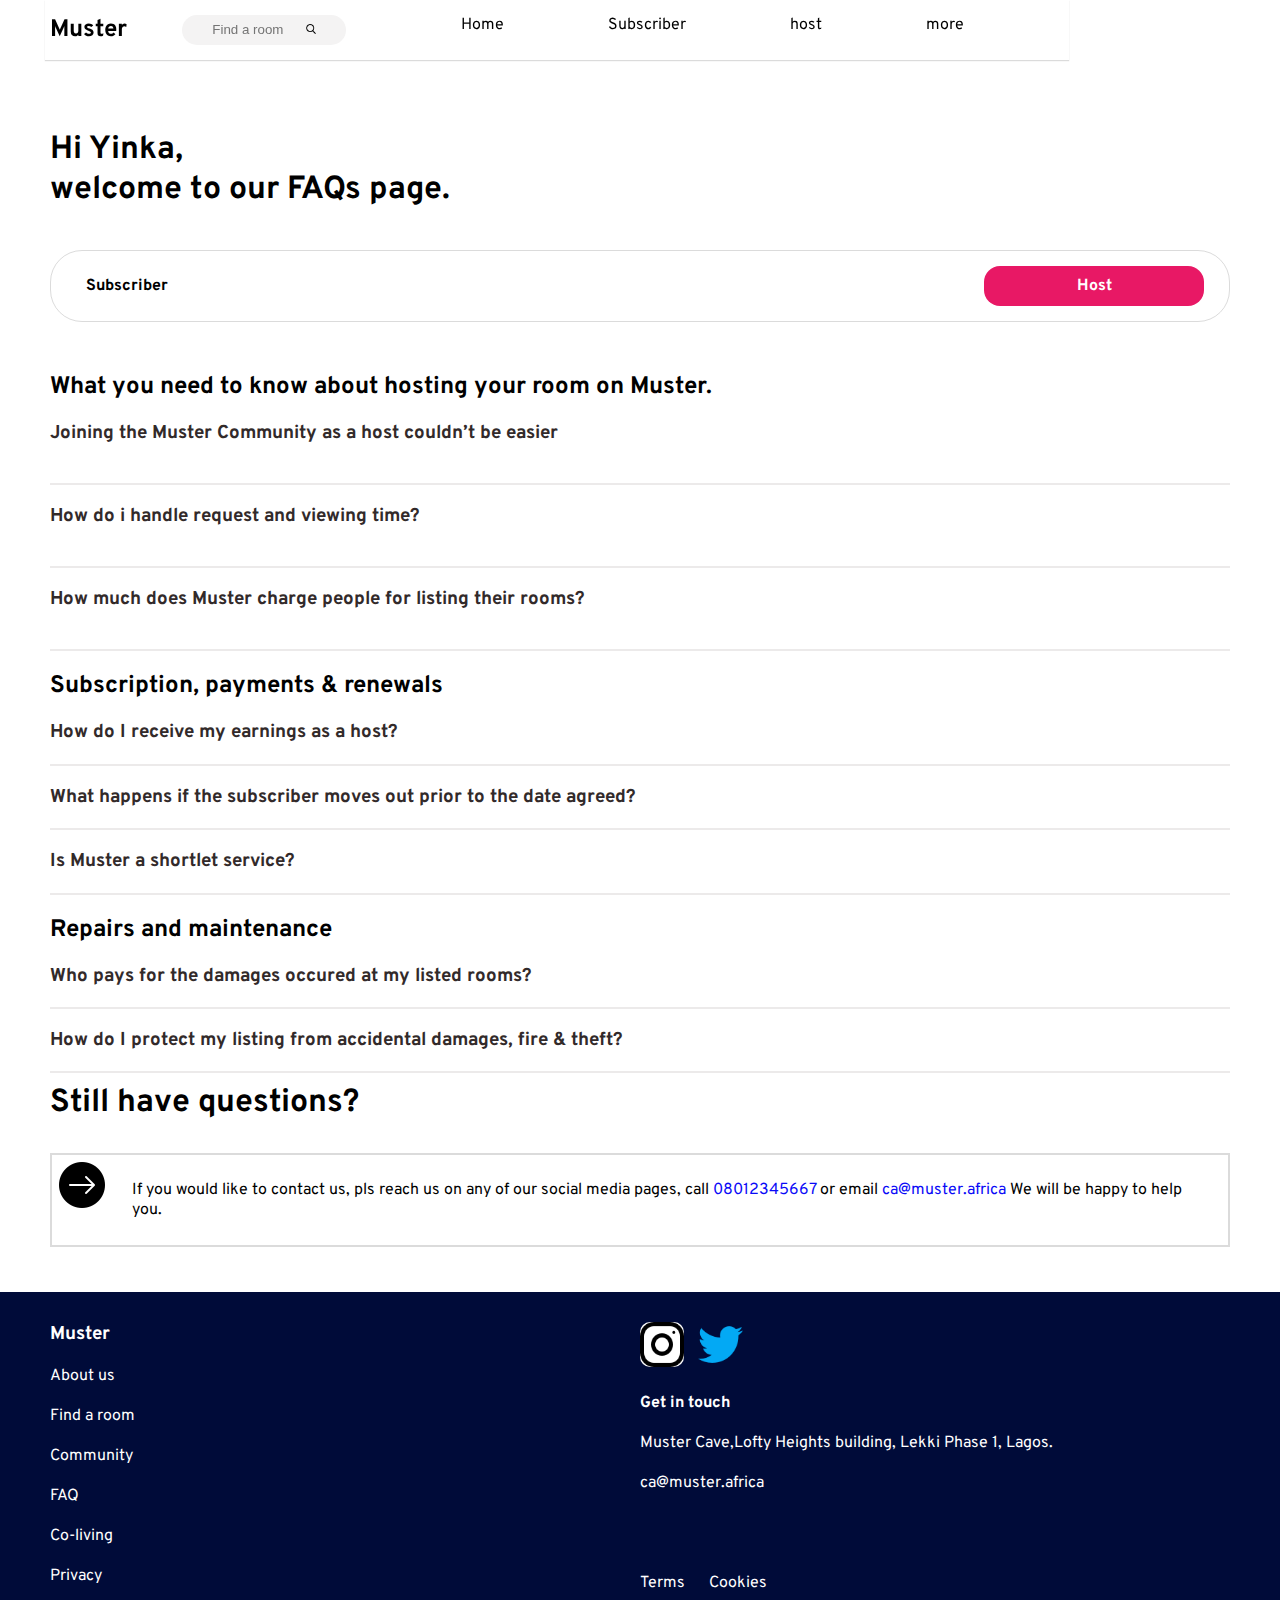
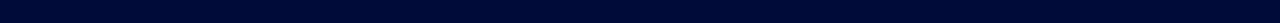
<file: FAQs/lastPage.html>
<!DOCTYPE html>
<html lang="en">

<head>
    <meta charset="UTF-8">
    <meta http-equiv="X-UA-Compatible" content="IE=edge">
    <meta name="viewport" content="width=device-width, initial-scale=1.0">
    <title>Muster FAQs</title>
    <style>
        @import url('https://fonts.googleapis.com/css2?family=Overpass:wght@300;400;600&display=swap');
    </style>
    <link rel="stylesheet" href="style.css">
</head>

<body>
    <!--navigation-->
    <header>
        <div class="container">

            <div>
                <h2>
                    Muster
                </h2>
            </div>
            <div class="search"> <input type="search" name="search" placeholder="Find a room" id="searchBox">
                <img src="images/search.png" width="10px">
            </div>
            <div>
                <img class="icon" src="images/icons8-menu-24.png" id="show">
            </div>
            <div class="nav-links" id="links">
                <ul>
                    <li><img width="10px" style="background-color: white;" src="images/icons8-menu-24.png" id="close">
                    </li>
                    <li><a href="../referral-page/index.html">Home </a></li>
                    <li><a href="subscriber.html"> Subscriber</a></li>
                    <li><a href="lastPage.html"> host</a></li>
                    <li><a href="host.html"> more </a></li>
                </ul>
            </div>
        </div>

    </header>
    <!--main-->
    <main>
        <H1 style="margin-top: 50px;">
            Hi Yinka,<br>
            welcome to our FAQs page.
        </H1>
        <div class="box">
            <div class="inner" style="background-color: white;">
                <a href="subscriber.html">
                    <h4 style="color: black;">Subscriber</h4>
                </a>

            </div>
            <div class="inner" style="width: 200px;">
                <a href="host.html">
                    <h4 style=" color: white;">Host</h4>
                </a>
            </div>
        </div>

        <section id="quest">
            <div class="questions">
                <h2>What you need to know about hosting your room on Muster.</h2>
                <div class="line">
                    <h3 id='see-review'>Joining the Muster Community as a host couldn’t be easier</h3>
                    <p id="review" class="d-none"> subscribe to live in your room(s) we settle you 4% less the
                        subscription amount
                        . i.e Subscription amount - (4% * Subscription amount).</p>
                </div>
                <hr>
                <div class="line">
                    <h3 id='see-review'>How do i handle request and viewing time?</h3>
                    <p id="review" class="d-none"> subscribe to live in your room(s) we settle you 4% less the
                        subscription amount
                        . i.e Subscription amount - (4% * Subscription amount).</p>
                </div>
                <hr>
                <div class="line">
                    <h3 id='see-review'>How much does Muster charge people for listing their rooms?
                    </h3>
                    <p id="review" class="d-none">
                        Listing your rooms on Muster is totally free. However, when users or people
                        subscribe to live in your room(s) we settle you 4% less the subscription amount
                        . i.e Subscription amount - (4% * Subscription amount).
                    </p>
                </div>
                <hr>
            </div>

            <div class="questions">
                <h2>Subscription, payments & renewals</h2>

                <div class="line">
                    <h3>How do I receive my earnings as a host?</h3>
                </div>
                <hr>
                <div class="line">
                    <h3>What happens if the subscriber moves out prior to the date agreed?</h3>
                </div>
                <hr>
                <div class="line">
                    <h3>Is Muster a shortlet service?</h3>
                </div>
                <hr>
            </div>
            <div class="questions">
                <h2>Repairs and maintenance</h2>
                <div class="line">
                    <h3>Who pays for the damages occured at my listed rooms?</h3>
                </div>
                <hr>
                <div class="line">
                    <h3>How do I protect my listing from accidental damages, fire & theft?</h3>
                </div>
                <hr>
            </div>
        </section>
        <section>
            <h1 style="margin-bottom: 30px;">Still have questions?</h1>
            <div id="more">
                <div class="more">
                    <img src="images/forward.png" alt="">
                </div>
                <div class="more">
                    <p>If you would like to contact us, pls reach us on any of our social media pages,
                        call <span style="color: rgb(10, 10, 247);"> 08012345667</span> or email<a
                            href="mailto:ca@muster.africa" style="color: rgb(10, 10, 247);"> ca@muster.africa</a> We
                        will be happy to help you.</p>
                </div>
            </div>
        </section>
    </main>
    <!--footer-->
    <footer id="foot">
        <div class="footContainer">
            <div class="cont">

                <h3>
                    Muster
                </h3>
                <nav>
                    <ul>
                        <li><a href="#"> About us</a></li>
                        <li><a href="#"> Find a room</a></li>
                        <li><a href="#"> Community</a></li>
                        <li><a href="#"> FAQ</a></li>
                        <li><a href="#"> Co-living</a></li>
                        <li> <a href="#">Privacy</a></li>
                    </ul>
                </nav>
            </div>
            <div class="cont">
                <div class="social">
                    <img src="images/instagram.png" class="image" style="background-color: white; border-radius: 10px;"
                        width="30%" onclick="instagram()"></a>

                    <img src="images/twitter.png" class="image" onclick="twitter()" style=" margin-left: 10px;"
                        width="30%"></a>
                </div>
                <h4>
                    Get in touch
                </h4>
                <p>
                    Muster Cave,Lofty Heights building, Lekki Phase 1, Lagos.
                </p>
                <a href="mailto:ca@muster.africa" style="text-decoration:
                 none;color: white; "> ca@muster.africa<a>

                        <div class="terms">
                            <a href="#">Terms</a>
                            <a href="#" style="margin-left: 20px;">Cookies</a>
                        </div>
            </div>
        </div>
    </footer>

    <script src="muster.js"></script>
</body>

</html>
</file>
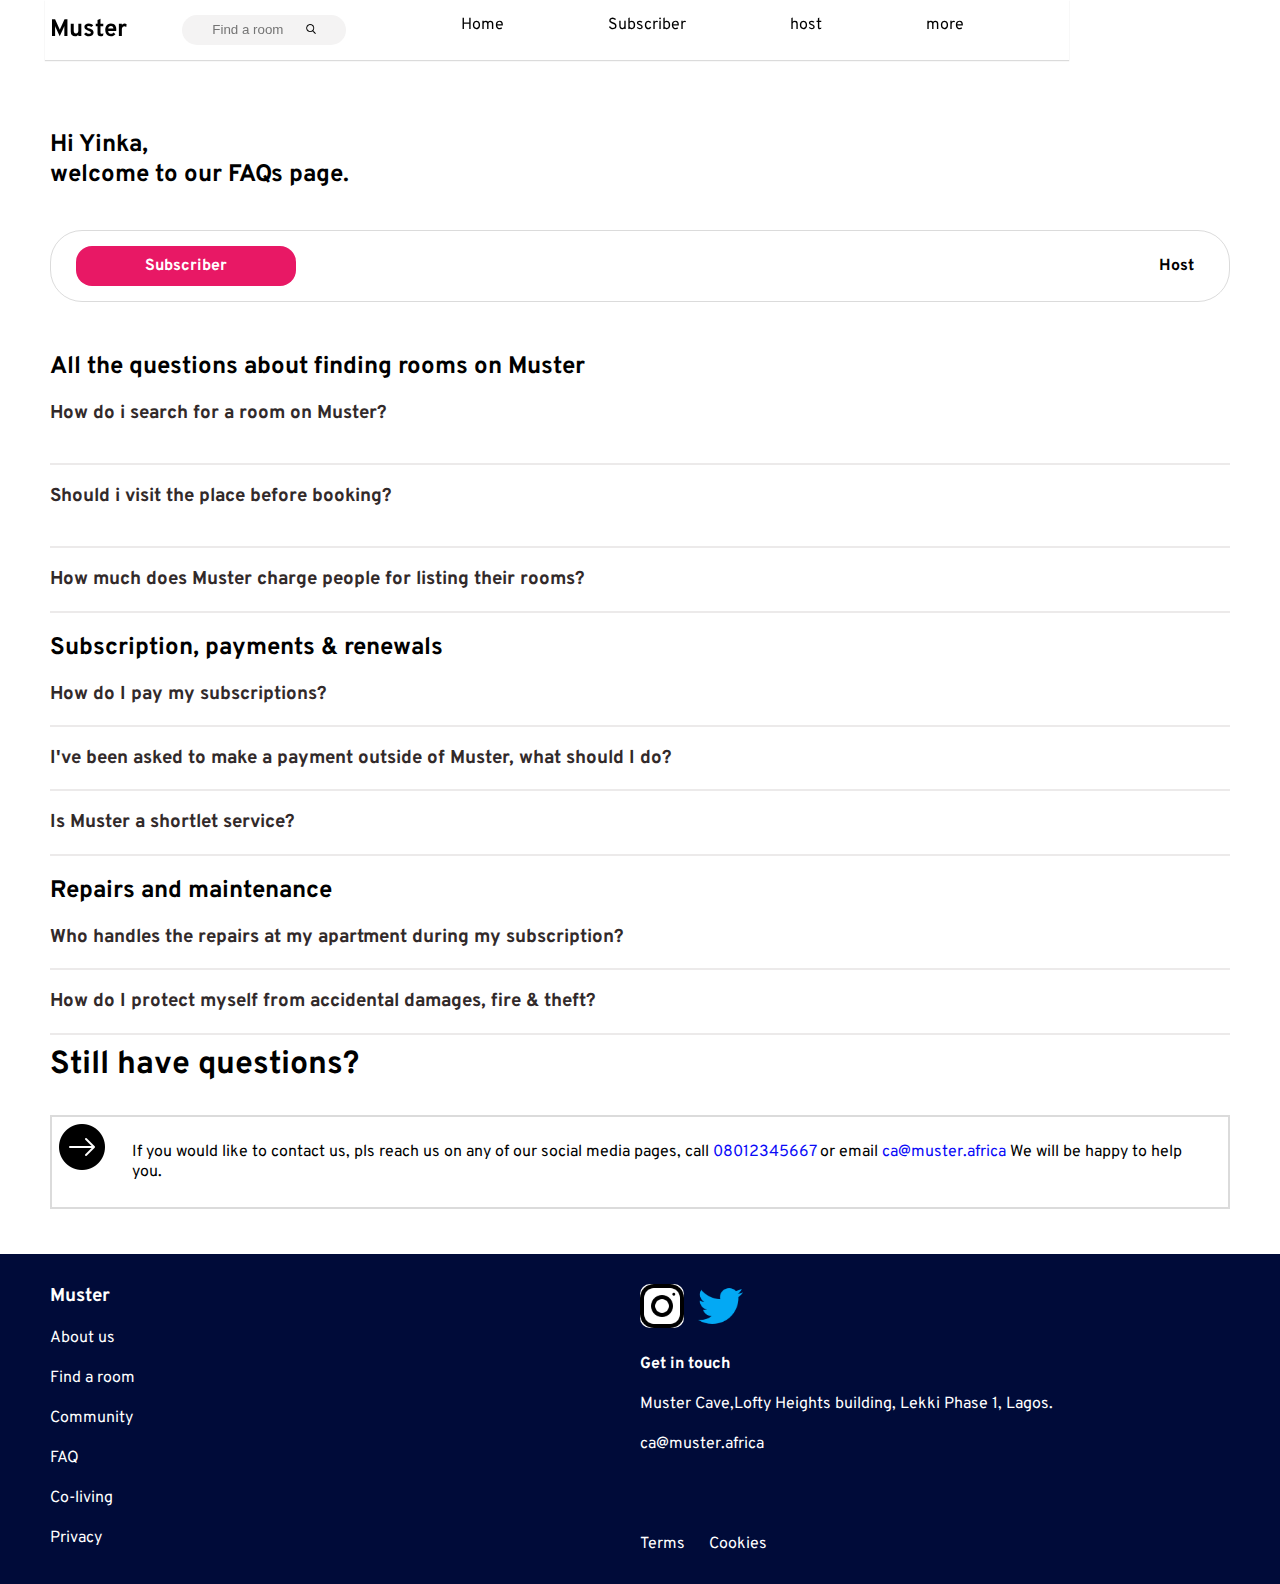
<file: FAQs/subscriber.html>
<!DOCTYPE html>
<html lang="en">

<head>
    <meta charset="UTF-8">
    <meta http-equiv="X-UA-Compatible" content="IE=edge">
    <meta name="viewport" content="width=device-width, initial-scale=1.0">
    <title>Muster FAQs</title>
    <style>
        @import url('https://fonts.googleapis.com/css2?family=Overpass:wght@300;400;600&display=swap');
    </style>
    <link rel="stylesheet" href="style.css">
</head>

<body>
    <!--navigation-->
    <header>
        <div class="container">

            <div>
                <h2>
                    Muster
                </h2>
            </div>
            <div class="search"> <input type="search" name="search" placeholder="Find a room" id="searchBox">
                <img src="images/search.png" width="10px">
            </div>
            <div>
                <img class="icon" src="images/icons8-menu-24.png" id="show">
            </div>
            <div class="nav-links" id="links">
                <ul>
                    <li><img width="10px" style="background-color: white;" src="images/icons8-menu-24.png" id="close">
                    </li>
                    <li><a href="../referral-page/index.html">Home </a></li>
                    <li><a href="subscriber.html"> Subscriber</a></li>
                    <li><a href="lastPage.html"> host</a></li>
                    <li><a href="host.html"> more </a></li>
                </ul>
            </div>
        </div>

    </header>
    <!--main-->
    <main>
        <H2 id="header" style="margin-top: 50px;">
            Hi Yinka,<br>
            welcome to our FAQs page.
        </H2>
        <div class="box">
            <div class="inner" style="width: 200px; ">
                <a href="subscriber.html">
                    <h4 style="color: white;">Subscriber</h4>
                </a>

            </div>
            <div class="inner" style="background-color: white;">
                <a href="lastPage.html">
                    <h4 style="color: black;">Host</h4>
                </a>
            </div>
        </div>

        <section id="quest">
            <div class="questions">
                <h2 id="header">All the questions about finding rooms on Muster</h2>
                <div class="line">
                    <h3 id='see-review'>How do i search for a room on Muster?</h3>
                    <p id="review" class="d-none">
                        On the webapp or mobile app, select the city (or one of our top rated cities) where you want to
                        live and start searching <br> <br>
                        Search quicker and smarter by making the most of the filters; you can even filter with budget
                        and payment preference. <br> <br>
                        Once you find a room you like, send a request to the host and select your preferred move-in
                        dates. If they accept it, you will also be able to view the room if required. <br> <br>
                        When you’re sure you’ve found the perfect room subscription for you, pay and start your
                        subscription!
                    </p>
                </div>
                <hr>
                <div class="line">
                    <h3 id='see-review'>Should i visit the place before booking?</h3>
                    <p id="review" class="d-none"> Once you find a room you like, send a request to the host and select
                        your preferred move-in
                        dates. If they accept it, you will also be able to view the room if required. <br> <br>
                        When you’re sure you’ve found the perfect room subscription for you, pay and start your
                        subscription!</p>
                </div>
                <hr>
                <div class="line">
                    <h3>How much does Muster charge people for listing their rooms?</h3>
                </div>
                <hr>
            </div>

            <div class="questions">
                <h2>Subscription, payments & renewals</h2>

                <div class="line">
                    <h3>How do I pay my subscriptions?</h3>
                </div>
                <hr>
                <div class="line">
                    <h3>I've been asked to make a payment outside of Muster, what should I do?</h3>
                </div>
                <hr>
                <div class="line">
                    <h3>Is Muster a shortlet service?</h3>
                </div>
                <hr>
            </div>
            <div class="questions">
                <h2>Repairs and maintenance</h2>
                <div class="line">
                    <h3>Who handles the repairs at my apartment during my subscription?</h3>
                </div>
                <hr>
                <div class="line">
                    <h3>How do I protect myself from accidental damages, fire & theft?</h3>
                </div>
                <hr>
            </div>
        </section>
        <section>
            <h1 style="margin-bottom: 30px;">Still have questions?</h1>
            <div id="more">
                <div class="more">
                    <img src="images/forward.png" alt="">
                </div>
                <div class="more">
                    <p>If you would like to contact us, pls reach us on any of our social media pages,
                        call <span style="color: rgb(10, 10, 247);"> 08012345667</span> or email<a
                            href="mailto:ca@muster.africa" style="color: rgb(10, 10, 247);"> ca@muster.africa</a> We
                        will be happy to help you.</p>
                </div>
            </div>
        </section>
    </main>
    <!--footer-->
    <footer id="foot">
        <div class="footContainer">
            <div class="cont">

                <h3>
                    Muster
                </h3>
                <nav>
                    <ul>
                        <li><a href="#"> About us</a></li>
                        <li><a href="#"> Find a room</a></li>
                        <li><a href="#"> Community</a></li>
                        <li><a href="#"> FAQ</a></li>
                        <li><a href="#"> Co-living</a></li>
                        <li> <a href="#">Privacy</a></li>
                    </ul>
                </nav>
            </div>
            <div class="cont">
                <div class="social">
                    <img src="images/instagram.png" class="image" style="background-color: white; border-radius: 10px;"
                        width="30%" onclick="instagram()"></a>

                    <img src="images/twitter.png" class="image" onclick="twitter()" style=" margin-left: 10px;"
                        width="30%"></a>
                </div>
                <h4>
                    Get in touch
                </h4>
                <p>
                    Muster Cave,Lofty Heights building, Lekki Phase 1, Lagos.
                </p>
                <a href="mailto:ca@muster.africa" style="text-decoration:
                 none;color: white; "> ca@muster.africa<a>

                        <div class="terms">
                            <a href="#">Terms</a>
                            <a href="#" style="margin-left: 20px;">Cookies</a>
                        </div>
            </div>
        </div>
    </footer>

    <script src="muster.js"></script>

</body>

</html>
</file>
<file: style.css>
html,body{
    height: 100%;
}
*{
    padding: 0;
    margin: 0;
}
body{
    font-family: 'overpass' ;
    display: grid;
    /* grid-template-columns: repeat(3,1fr);*/
    grid-template-rows: repeat(auto-fill,minmax(10em 1fr));
   grid-template-columns: 50px 50px 1fr 50px 50px;
    
}
header{
 grid-column-start: 3;
    grid-column-end: 6;
    width: 80%;
    margin: 0px  45px;
    position: fixed;
}
footer{
    background-color: brown;
    grid-column-start: 1;
    grid-column-end: 7;
    margin: 5px 0;  
}
.container{
    justify-content: space-between;
    flex-direction: row; 
      display: flex;
background: #FFFFFF;
box-shadow: 0px 1px 1px rgba(184, 184, 184, 0.5);   
padding: 15px 5px;

}
.container>div{
 margin-left: 0px;

}
#searchBox{
   width: 90px;
    border: none;
    background: #F4F3F3;
}
.search{
   
  height: 20px;
    padding: 5px 30px;
    background: #F4F3F3;
    border-radius: 20px;
}
/*Main*/
main{
   /* background: rgb(155, 124, 173);*/
    grid-column-start: 2;
    grid-column-end: 5;
    margin-top: 5em;
}
.box{
    display: flex;
    justify-content: space-between;
    align-items: center;
    text-align: center;
    border: 2px solid   rgba(184, 184, 184, 0.5);
    border-radius: 32px;
  
  margin: 40px 0px;
  
    
}
a{
    text-decoration: none;
    
}
li{
    list-style: none;
}

.inner{
    margin: 15px 25px;
    background-color: #E81865;
    border-radius: 16px;
    padding:10px 10px;
}
.questions{
    display: flex;
    flex-direction: column;
    padding: 10px 0px;
}
.d-none{
    display: none;
    color: #464646;
    
}
#see-review{
   margin-bottom: 1em; 
}
.questions >.line{
line-height: 22.4px;
font-weight: 600;
padding: 20px 0px;

color: #322A2A;
}

#more{
    display: flex;
    border: 2px solid   rgba(184, 184, 184, 0.5);
    padding: 5px;
    width: fit-content;
    margin-bottom: 40px;
}
.more{
   padding-right: 25px;
}
/*Menu link*/
#show{
    display: none;
} #close{
    display: none;
}
.nav-links ul li{
    list-style: none;
    display: inline-block;
    
    list-style: none;
    position: relative;
    
}

#links ul li a{
       color: rgb(0, 0, 0);
       padding:12 0px;
       justify-content: space-between;
       margin-right: 100px;
}
#links ul li a:hover{
cursor: pointer;
transition: 1s;
color: rgb(64, 192, 224);
border: 1px thin;
}
/*footer*/
.footContainer{

    margin: 10px 50px;
    display: flex;
    flex-direction: row;
    color: white;
    
   }
   .cont{
      width: 50%;
     
   }
   nav>ul>li{
margin-top: 20px;

   }
   nav>ul>li>a{
       color: white;
   }
   #foot{
        background-color: #000B39;
        padding:20px 0px;
   }
   
   .social>h4,p{
       padding: 20px 0px;
   }
   .terms{
       margin-top: 80px;
       
   }
   .terms>a{
       color: white;
   }
   .social{
       width: 25%;
       margin-bottom: 20px;
   }

@media(max-width: 700px){
    .terms{
        margin-top: 65px;
    }
    .nav-links{
        display: none;
        
    }
    #show ,#close{
        display: block;
    }
    #links ul li{
     padding: 20px;
    }
    #links {
        position: absolute;
        background: rgb(74, 0, 77);
        width: 100px;
        height: 45vh;
        top: 10;
        right: 0px;
        text-align: left;
        z-index: 2;
        transition: .5s;
    }
    #show{
        font-size: 15px;
        cursor: pointer;
    }
    #links ul li a{
    font-weight: normal;
    font-size: small;
    color: rgb(255, 255, 255);

    }
    }
</file>
<file: FAQs/style.css>
html,body{
    height: 100%;
}
*{
    padding: 0;
    margin: 0;
}
body{
    font-family: 'overpass' ;
    display: grid;
    /* grid-template-columns: repeat(3,1fr);*/
    grid-template-rows: repeat(auto-fill,minmax(10em 1fr));
   grid-template-columns: 50px 50px 1fr 50px 50px;
    
}
header{
 grid-column-start: 3;
    grid-column-end: 6;
    width: 80%;
    margin: 0px  45px;
    position: fixed;
}
footer{
    background-color: brown;
    grid-column-start: 1;
    grid-column-end: 7;
    margin: 5px 0;  
}
.container{
    justify-content: space-between;
    flex-direction: row; 
      display: flex;
background: #FFFFFF;
box-shadow: 0px 1px 1px rgba(184, 184, 184, 0.5);   
padding: 15px 5px;

}
.container>div{
 margin-left: 0px;

}
#searchBox{
   width: 90px;
    border: none;
    background: #F4F3F3;
}
.search{
   
  height: 20px;
    padding: 5px 30px;
    background: #F4F3F3;
    border-radius: 20px;
}
/*Main*/
main{
   /* background: rgb(155, 124, 173);*/
    grid-column-start: 2;
    grid-column-end: 5;
    margin-top: 5em;
}
.box{
    display: flex;
    justify-content: space-between;
    align-items: center;
    text-align: center;
    border: 1px solid   rgba(184, 184, 184, 0.5);
    border-radius: 32px;
  margin: 40px 0px;
}
hr{
    border: .5px solid rgba(211, 208, 208, 0.438); 
}
a{
    text-decoration: none;
    
}
li{
    list-style: none;
}

.inner{
    margin: 15px 25px;
    background-color: #E81865;
    border-radius: 16px;
    padding:10px 10px;
}
.questions{
    display: flex;
    flex-direction: column;
    padding: 10px 0px;
}
.d-none{
    display: none;
    color: #464646;
    
}
#see-review{
   margin-bottom: 1em; 
}
.questions >.line{
line-height: 22.4px;
font-weight: 600;
padding: 20px 0px;

color: #322A2A;
}

#more{
    display: flex;
    border: 2px solid   rgba(184, 184, 184, 0.5);
    padding: 5px;
    width: fit-content;
    margin-bottom: 40px;
}
.more{
   padding-right: 25px;
}
/*Menu link*/
#show{
    display: none;
} #close{
    display: none;
}
.nav-links ul li{
    list-style: none;
    display: inline-block;
    
    list-style: none;
    position: relative;
    
}

#links ul li a{
       color: rgb(0, 0, 0);
       padding:12 0px;
       justify-content: space-between;
       margin-right: 100px;
}
#links ul li a:hover{
cursor: pointer;
transition: 1s;
color: rgb(64, 192, 224);
border: 1px thin;
}
/*footer*/
.footContainer{

    margin: 10px 50px;
    display: flex;
    flex-direction: row;
    color: white;
    
   }
   .cont{
      width: 50%;
     
   }
   nav>ul>li{
margin-top: 20px;

   }
   nav>ul>li>a{
       color: white;
   }
   #foot{
        background-color: #000B39;
        padding:20px 0px;
   }
   
   .social>h4,p{
       padding: 20px 0px;
   }
   .terms{
       margin-top: 80px;
       
   }
   .terms>a{
       color: white;
   }
   .social{
       width: 25%;
       margin-bottom: 20px;
   }

@media(max-width: 700px){
    .terms{
        margin-top: 65px;
    }
    .nav-links{
        display: none;
        
    }
    #show ,#close{
        display: block;
    }
    #links ul li{
     padding: 20px;
    }
    #links {
        position: absolute;
        background: rgb(74, 0, 77);
        width: 100px;
        height: 45vh;
        top: 10;
        right: 0px;
        text-align: left;
        z-index: 2;
        transition: .5s;
    }
    #show{
        font-size: 15px;
        cursor: pointer;
    }
    #links ul li a{
    font-weight: normal;
    font-size: small;
    color: rgb(255, 255, 255);

    }
    }
</file>
<file: referral-page/style.css>
body{
 
}
#contain{
    background-color: rgb(24, 9, 16);
    color: white;
   position: relative;
    padding: 50px;
}
#price{
    width: 90px;
    border: none;
    border-bottom: 1.5px solid rgb(46, 46, 46);
}
#payout{
    width: 90px; 
}
#calculator{
    position: absolute;
    bottom: 0%;
    right: 25%;
  
    
}
.foot{
    background-color: rgb(2, 14, 49);
}
#how{
    margin-top: 10%;
}
.level{
    background-color: rgb(241, 58, 73);
    width: 15%;
   position: absolute;
   bottom: 50%;
   color: white;
}
.col>ul>li{
    list-style: none;
}
@media screen and (max-width:768px) {
    #calculator{
       position: relative;
      margin-right: 20%;    
    }
}
</file>
